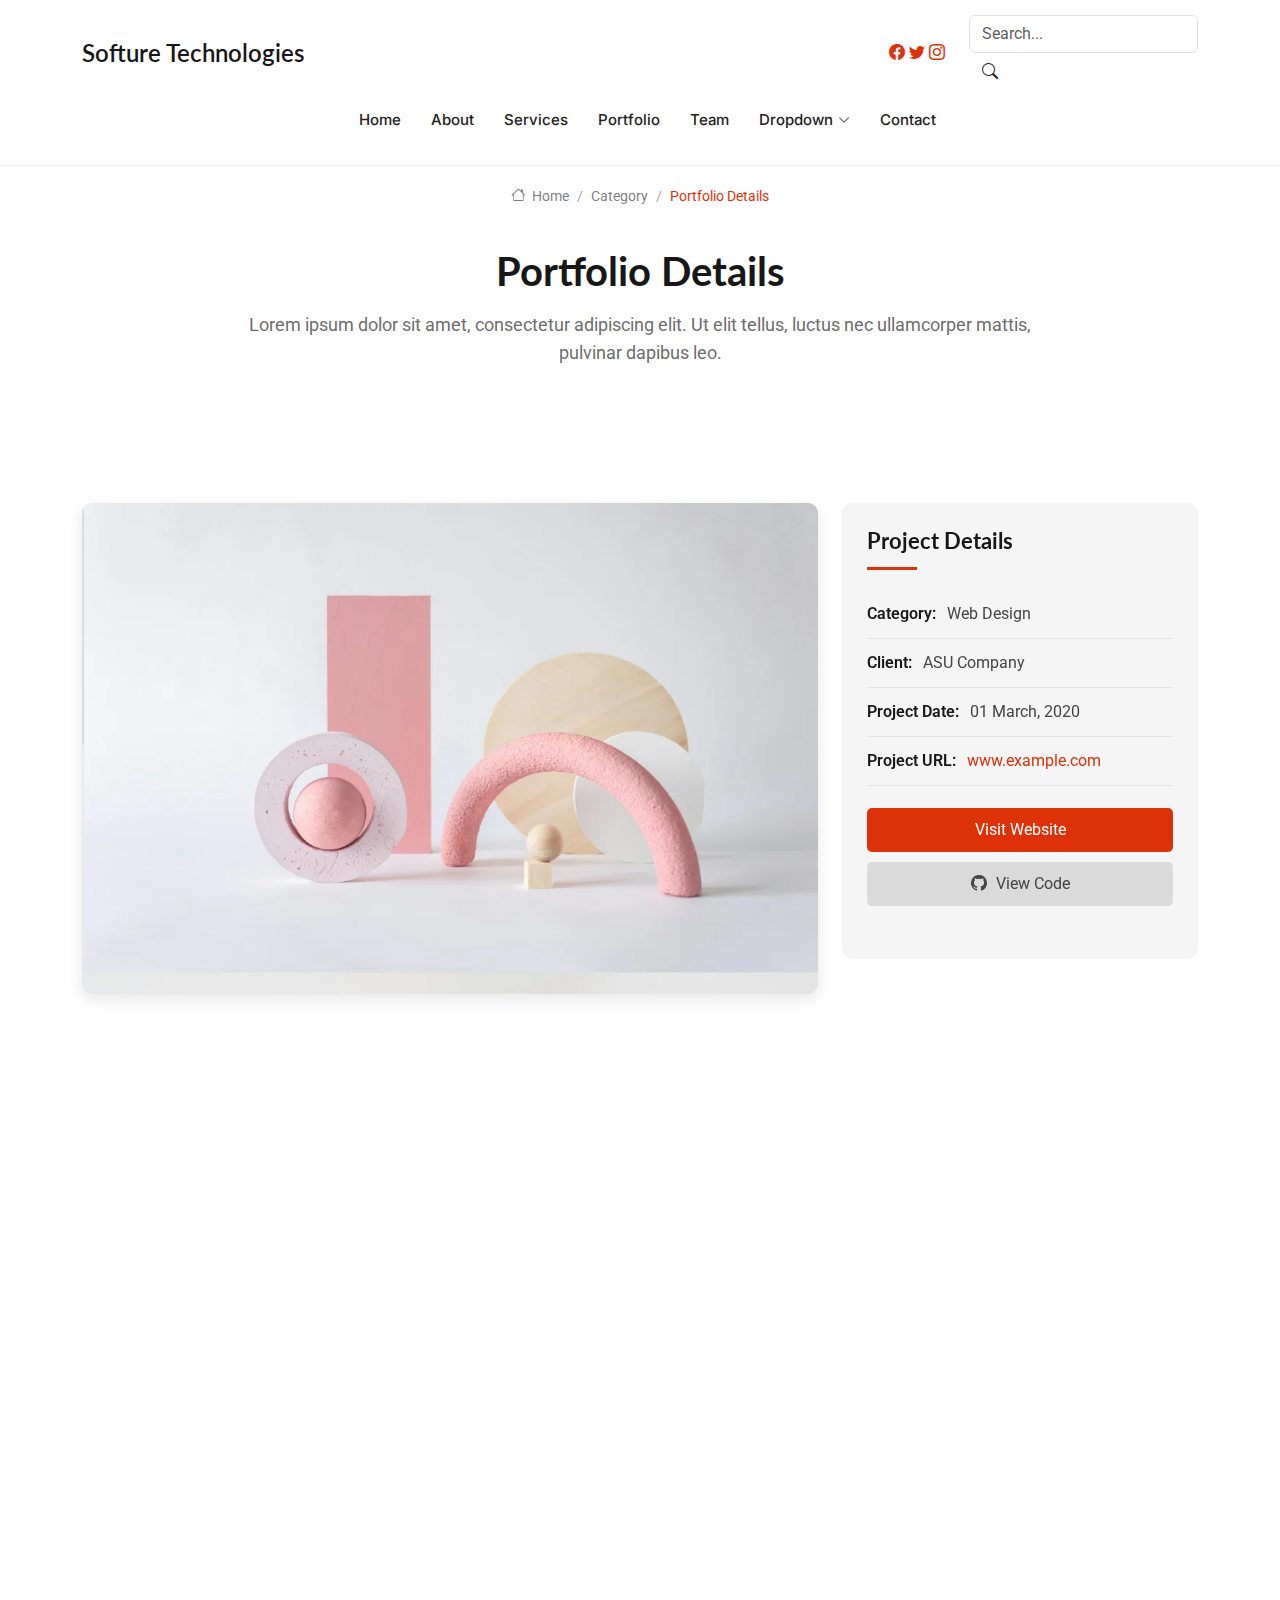
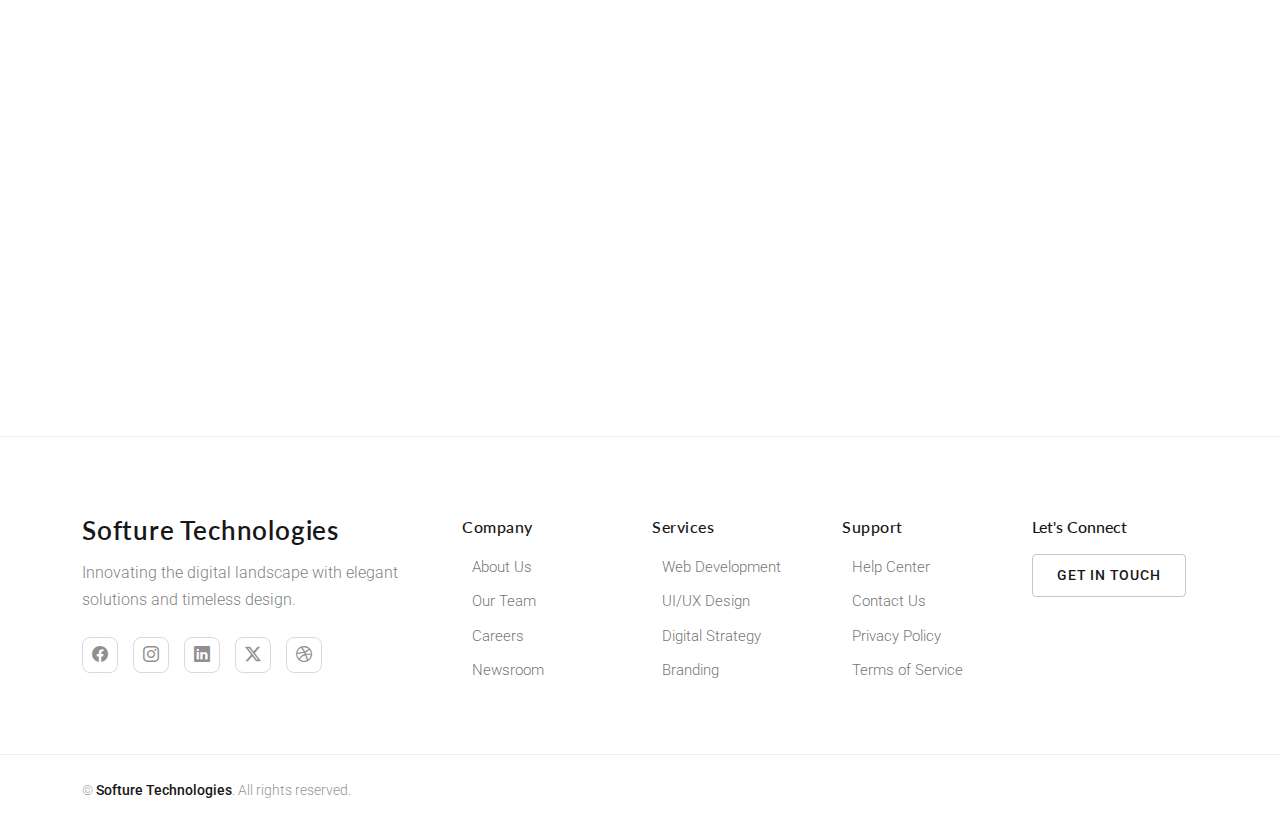
<file: FlexBiz/portfolio-details.html>
<!DOCTYPE html>
<html lang="en">

<head>
  <meta charset="utf-8">
  <meta content="width=device-width, initial-scale=1.0" name="viewport">
  <title>Portfolio Details - Softure Technologies</title>
  <meta name="description" content="">
  <meta name="keywords" content="">

  <!-- Favicons -->
  <link href="assets/img/favicon.png" rel="icon">
  <link href="assets/img/apple-touch-icon.png" rel="apple-touch-icon">

  <!-- Fonts -->
  <link href="https://fonts.googleapis.com" rel="preconnect">
  <link href="https://fonts.gstatic.com" rel="preconnect" crossorigin>
  <link href="https://fonts.googleapis.com/css2?family=Roboto:ital,wght@0,100;0,300;0,400;0,500;0,700;0,900;1,100;1,300;1,400;1,500;1,700;1,900&family=Lato:ital,wght@0,100;0,300;0,400;0,700;0,900;1,100;1,300;1,400;1,700;1,900&family=Inter:wght@100;200;300;400;500;600;700;800;900&display=swap" rel="stylesheet">

  <!-- Vendor CSS Files -->
  <link href="assets/vendor/bootstrap/css/bootstrap.min.css" rel="stylesheet">
  <link href="assets/vendor/bootstrap-icons/bootstrap-icons.css" rel="stylesheet">
  <link href="assets/vendor/aos/aos.css" rel="stylesheet">
  <link href="assets/vendor/glightbox/css/glightbox.min.css" rel="stylesheet">
  <link href="assets/vendor/swiper/swiper-bundle.min.css" rel="stylesheet">

  <!-- Main CSS File -->
  <link href="assets/css/main.css" rel="stylesheet">

  <!-- =======================================================
  * Template Name: FlexBiz
  * Template URL: https://bootstrapmade.com/flexbiz-bootstrap-business-template/
  * Updated: Aug 04 2025 with Bootstrap v5.3.7
  * Author: BootstrapMade.com
  * License: https://bootstrapmade.com/license/
  ======================================================== -->
</head>

<body class="portfolio-details-page">

  <header id="header" class="header sticky-top">
    <div class="container-fluid container-xl position-relative">

      <div class="top-row d-flex align-items-center justify-content-between">
        <a href="index.html" class="logo d-flex align-items-center">
          <!-- Uncomment the line below if you also wish to use an image logo -->
          <!-- <img src="assets/img/logo.webp" alt=""> -->
          <h1 class="sitename">Softure Technologies</h1>
        </a>

        <div class="d-flex align-items-center">
          <div class="social-links">
            <a href="#" class="facebook"><i class="bi bi-facebook"></i></a>
            <a href="#" class="twitter"><i class="bi bi-twitter"></i></a>
            <a href="#" class="instagram"><i class="bi bi-instagram"></i></a>
          </div>

          <form class="search-form ms-4">
            <input type="text" placeholder="Search..." class="form-control">
            <button type="submit" class="btn"><i class="bi bi-search"></i></button>
          </form>
        </div>
      </div>

    </div>

    <div class="nav-wrap">
      <div class="container d-flex justify-content-center position-relative">
        <nav id="navmenu" class="navmenu">
          <ul>
            <li><a href="#hero">Home</a></li>
            <li><a href="#about">About</a></li>
            <li><a href="#services">Services</a></li>
            <li><a href="#portfolio">Portfolio</a></li>
            <li><a href="#team">Team</a></li>
            <li class="dropdown"><a href="#"><span>Dropdown</span> <i class="bi bi-chevron-down toggle-dropdown"></i></a>
              <ul>
                <li><a href="#">Dropdown 1</a></li>
                <li class="dropdown"><a href="#"><span>Deep Dropdown</span> <i class="bi bi-chevron-down toggle-dropdown"></i></a>
                  <ul>
                    <li><a href="#">Deep Dropdown 1</a></li>
                    <li><a href="#">Deep Dropdown 2</a></li>
                    <li><a href="#">Deep Dropdown 3</a></li>
                    <li><a href="#">Deep Dropdown 4</a></li>
                    <li><a href="#">Deep Dropdown 5</a></li>
                  </ul>
                </li>
                <li><a href="#">Dropdown 2</a></li>
                <li><a href="#">Dropdown 3</a></li>
                <li><a href="#">Dropdown 4</a></li>
              </ul>
            </li>
            <li><a href="#contact">Contact</a></li>
          </ul>
          <i class="mobile-nav-toggle d-xl-none bi bi-list"></i>
        </nav>
      </div>
    </div>

  </header>

  <main class="main">

    <!-- Page Title -->
    <div class="page-title">
      <div class="breadcrumbs">
        <nav aria-label="breadcrumb">
          <ol class="breadcrumb">
            <li class="breadcrumb-item"><a href="#"><i class="bi bi-house"></i> Home</a></li>
            <li class="breadcrumb-item"><a href="#">Category</a></li>
            <li class="breadcrumb-item active current">Portfolio Details</li>
          </ol>
        </nav>
      </div>

      <div class="title-wrapper">
        <h1>Portfolio Details</h1>
        <p>Lorem ipsum dolor sit amet, consectetur adipiscing elit. Ut elit tellus, luctus nec ullamcorper mattis, pulvinar dapibus leo.</p>
      </div>
    </div><!-- End Page Title -->

    <!-- Portfolio Details Section -->
    <section id="portfolio-details" class="portfolio-details section">

      <div class="container" data-aos="fade-up">

        <div class="row">
          <div class="col-lg-8">
            <div class="portfolio-showcase" data-aos="fade-up" data-aos-delay="200">
              <div class="main-image">
                <img src="assets/img/portfolio/portfolio-6.webp" class="img-fluid" alt="">
              </div>

              <div class="gallery-grid">
                <div class="gallery-item" data-aos="zoom-in" data-aos-delay="100">
                  <a href="assets/img/portfolio/portfolio-10.webp" class="glightbox">
                    <img src="assets/img/portfolio/portfolio-10.webp" class="img-fluid" alt="">
                  </a>
                </div>
                <div class="gallery-item" data-aos="zoom-in" data-aos-delay="150">
                  <a href="assets/img/portfolio/portfolio-7.webp" class="glightbox">
                    <img src="assets/img/portfolio/portfolio-7.webp" class="img-fluid" alt="">
                  </a>
                </div>
                <div class="gallery-item" data-aos="zoom-in" data-aos-delay="200">
                  <a href="assets/img/portfolio/portfolio-4.webp" class="glightbox">
                    <img src="assets/img/portfolio/portfolio-4.webp" class="img-fluid" alt="">
                  </a>
                </div>
                <div class="gallery-item" data-aos="zoom-in" data-aos-delay="250">
                  <a href="assets/img/portfolio/portfolio-5.webp" class="glightbox">
                    <img src="assets/img/portfolio/portfolio-5.webp" class="img-fluid" alt="">
                  </a>
                </div>
              </div>
            </div>

            <div class="portfolio-description" data-aos="fade-up" data-aos-delay="300">
              <h2>Creative Design Portfolio Project</h2>
              <p>
                Autem ipsum nam porro corporis rerum. Quis eos dolorem eos itaque inventore commodi labore quia quia. Exercitationem repudiandae officiis neque suscipit non officia eaque itaque enim. Voluptatem officia accusantium nesciunt est omnis tempora consectetur dignissimos.
              </p>
              <p>
                Amet consequatur qui dolore veniam voluptatem voluptatem sit. Non aspernatur atque natus ut cum nam et. Praesentium error dolores rerum minus sequi quia veritatis eum. Eos et doloribus doloremque nesciunt molestiae laboriosam.
              </p>
            </div>
          </div>

          <div class="col-lg-4">
            <div class="sidebar">
              <div class="portfolio-info" data-aos="fade-left" data-aos-delay="200">
                <h3>Project Details</h3>
                <ul>
                  <li><span>Category:</span> Web Design</li>
                  <li><span>Client:</span> ASU Company</li>
                  <li><span>Project Date:</span> 01 March, 2020</li>
                  <li><span>Project URL:</span> <a href="#">www.example.com</a></li>
                  <li class="buttons">
                    <a href="#" class="btn-visit">Visit Website</a>
                    <a href="#" class="btn-github"><i class="bi bi-github"></i> View Code</a>
                  </li>
                </ul>
              </div>

              <div class="client-testimonial" data-aos="fade-left" data-aos-delay="300">
                <div class="testimonial-content">
                  <i class="bi bi-quote quote-icon-left"></i>
                  <p>Export tempor illum tamen malis malis eram quae irure esse labore quem cillum quid cillum eram malis quorum velit fore eram velit sunt aliqua noster fugiat irure amet legam anim culpa.</p>
                  <i class="bi bi-quote quote-icon-right"></i>
                </div>
                <div class="client-info">
                  <img src="assets/img/person/person-f-5.webp" class="testimonial-img" alt="">
                  <div>
                    <h4>Sara Wilsson</h4>
                    <span>Designer at ASU</span>
                  </div>
                </div>
              </div>

              <div class="project-challenges" data-aos="fade-left" data-aos-delay="400">
                <h3>Project Challenges</h3>
                <ul>
                  <li><i class="bi bi-check-circle"></i> Responsive design across all devices</li>
                  <li><i class="bi bi-check-circle"></i> Integration with legacy systems</li>
                  <li><i class="bi bi-check-circle"></i> Performance optimization</li>
                  <li><i class="bi bi-check-circle"></i> Complex animation implementation</li>
                </ul>
              </div>
            </div>
          </div>
        </div>

        <div class="row mt-5">
          <div class="col-12" data-aos="fade-up" data-aos-delay="400">
            <div class="additional-context">
              <h3>Project Overview</h3>
              <p>Impedit ipsum quae et aliquid doloribus et voluptatem quasi. Perspiciatis occaecati earum et magnam animi. Quibusdam non qui ea vitae suscipit vitae sunt. Repudiandae incidunt cumque minus deserunt assumenda tempore. Delectus voluptas necessitatibus est.</p>
              <p>Sunt voluptatum sapiente facilis quo odio aut ipsum repellat debitis. Molestiae et autem libero. Explicabo et quod necessitatibus similique quis dolor eum. Numquam eaque praesentium rem et qui nesciunt.</p>
            </div>
          </div>
        </div>

      </div>

    </section><!-- /Portfolio Details Section -->

  </main>

  <footer id="footer" class="footer position-relative">

    <div class="container">
      <div class="row gy-5">

        <div class="col-lg-4">
          <div class="footer-brand">
            <a href="index.html" class="logo d-flex align-items-center mb-3">
              <span class="sitename">Softure Technologies</span>
            </a>
            <p class="tagline">Innovating the digital landscape with elegant solutions and timeless design.</p>

            <div class="social-links mt-4">
              <a href="#" aria-label="Facebook"><i class="bi bi-facebook"></i></a>
              <a href="#" aria-label="Instagram"><i class="bi bi-instagram"></i></a>
              <a href="#" aria-label="LinkedIn"><i class="bi bi-linkedin"></i></a>
              <a href="#" aria-label="Twitter"><i class="bi bi-twitter-x"></i></a>
              <a href="#" aria-label="Dribbble"><i class="bi bi-dribbble"></i></a>
            </div>
          </div>
        </div>

        <div class="col-lg-6">
          <div class="footer-links-grid">
            <div class="row">
              <div class="col-6 col-md-4">
                <h5>Company</h5>
                <ul class="list-unstyled">
                  <li><a href="#">About Us</a></li>
                  <li><a href="#">Our Team</a></li>
                  <li><a href="#">Careers</a></li>
                  <li><a href="#">Newsroom</a></li>
                </ul>
              </div>
              <div class="col-6 col-md-4">
                <h5>Services</h5>
                <ul class="list-unstyled">
                  <li><a href="#">Web Development</a></li>
                  <li><a href="#">UI/UX Design</a></li>
                  <li><a href="#">Digital Strategy</a></li>
                  <li><a href="#">Branding</a></li>
                </ul>
              </div>
              <div class="col-6 col-md-4">
                <h5>Support</h5>
                <ul class="list-unstyled">
                  <li><a href="#">Help Center</a></li>
                  <li><a href="#">Contact Us</a></li>
                  <li><a href="#">Privacy Policy</a></li>
                  <li><a href="#">Terms of Service</a></li>
                </ul>
              </div>
            </div>
          </div>
        </div>

        <div class="col-lg-2">
          <div class="footer-cta">
            <h5>Let's Connect</h5>
            <a href="contact.html" class="btn btn-outline">Get in Touch</a>
          </div>
        </div>

      </div>
    </div>

    <div class="footer-bottom">
      <div class="container">
        <div class="row">
          <div class="col-12">
            <div class="footer-bottom-content">
              <p class="mb-0">© <span class="sitename">Softure Technologies</span>. All rights reserved.</p>
              <div class="credits">
                <!-- All the links in the footer should remain intact. -->
                <!-- You can delete the links only if you've purchased the pro version. -->
                <!-- Licensing information: https://bootstrapmade.com/license/ -->
                <!-- Purchase the pro version with working PHP/AJAX contact form: [buy-url] -->
                <!-- Designed by <a href="https://bootstrapmade.com/">BootstrapMade</a> | <a href="https://bootstrapmade.com/tools/">DevTools</a> -->
              </div>
            </div>
          </div>
        </div>
      </div>
    </div>

  </footer>

  <!-- Scroll Top -->
  <a href="#" id="scroll-top" class="scroll-top d-flex align-items-center justify-content-center"><i class="bi bi-arrow-up-short"></i></a>

  <!-- Preloader -->
  <div id="preloader">
    <div></div>
    <div></div>
    <div></div>
    <div></div>
  </div>

  <!-- Vendor JS Files -->
  <script src="assets/vendor/bootstrap/js/bootstrap.bundle.min.js"></script>
  <script src="assets/vendor/php-email-form/validate.js"></script>
  <script src="assets/vendor/aos/aos.js"></script>
  <script src="assets/vendor/glightbox/js/glightbox.min.js"></script>
  <script src="assets/vendor/purecounter/purecounter_vanilla.js"></script>
  <script src="assets/vendor/waypoints/noframework.waypoints.js"></script>
  <script src="assets/vendor/imagesloaded/imagesloaded.pkgd.min.js"></script>
  <script src="assets/vendor/isotope-layout/isotope.pkgd.min.js"></script>
  <script src="assets/vendor/swiper/swiper-bundle.min.js"></script>

  <!-- Main JS File -->
  <script src="assets/js/main.js"></script>

</body>

</html>
</file>
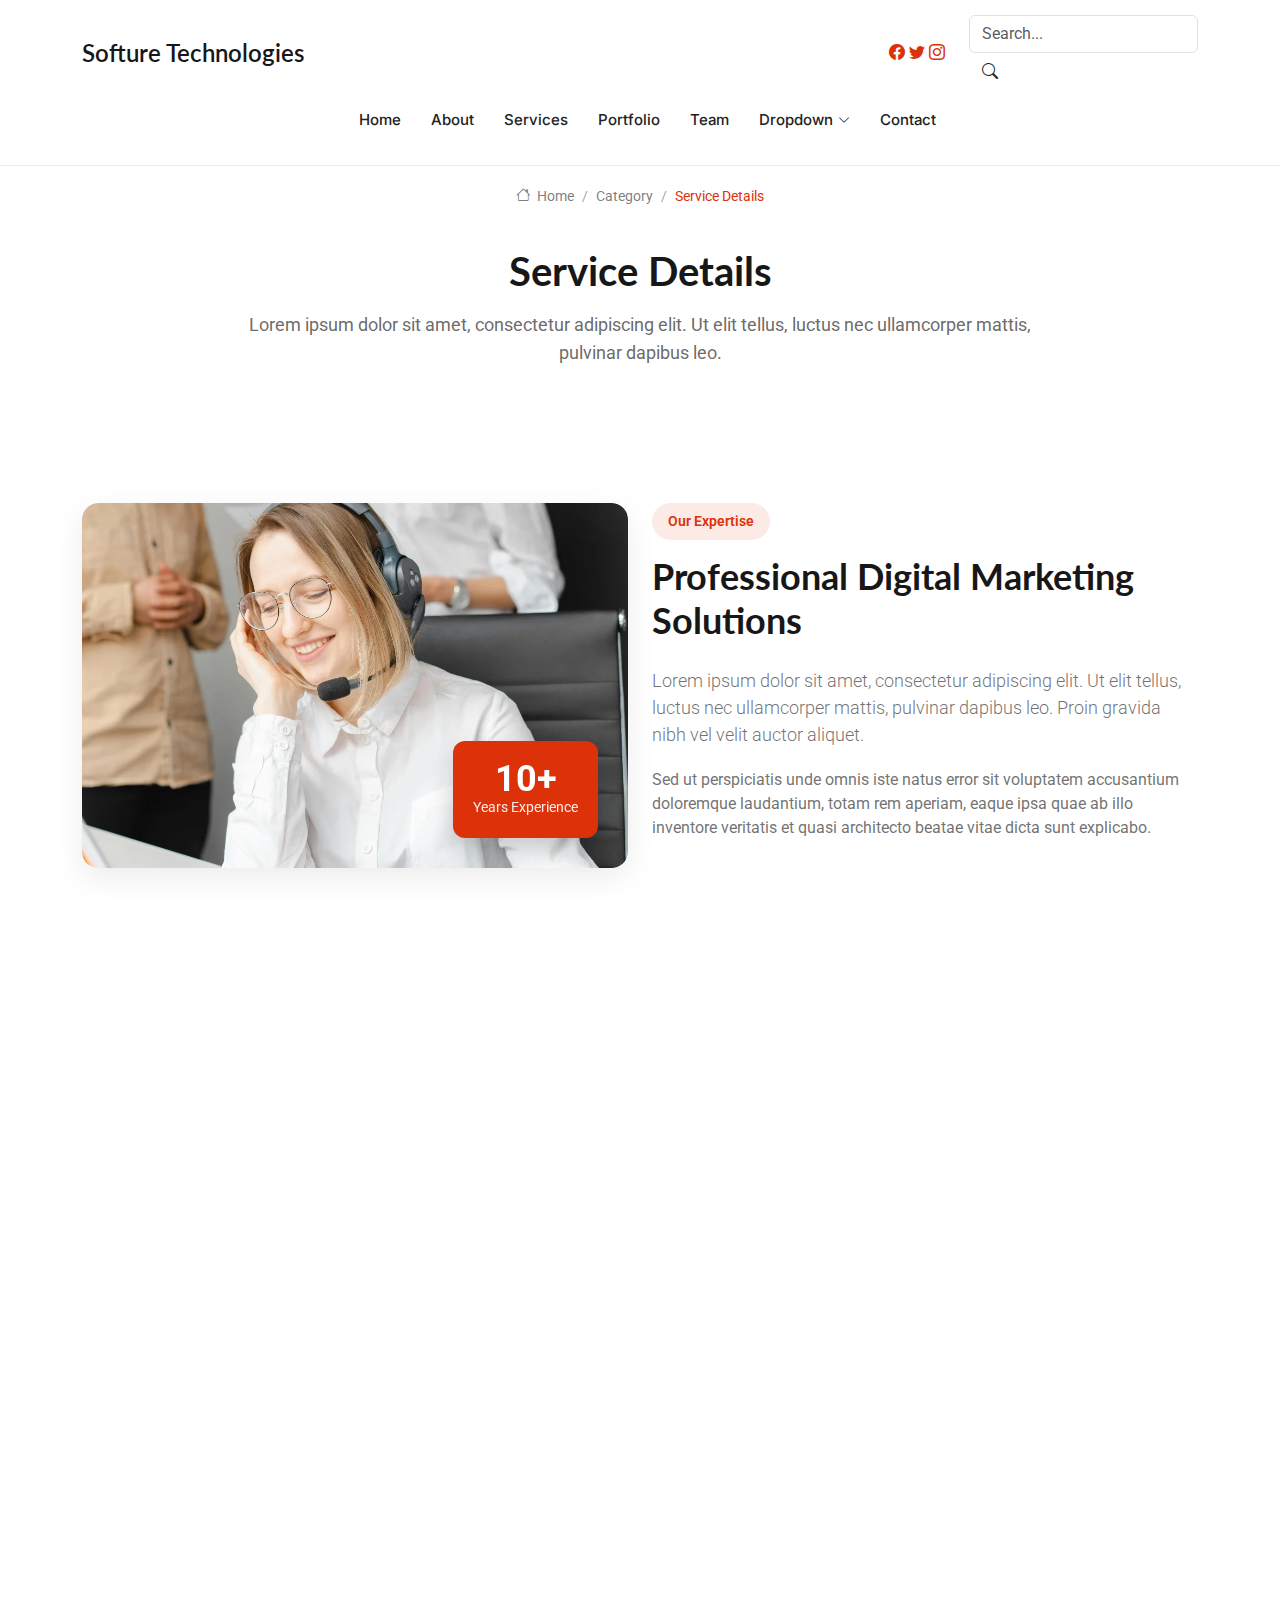
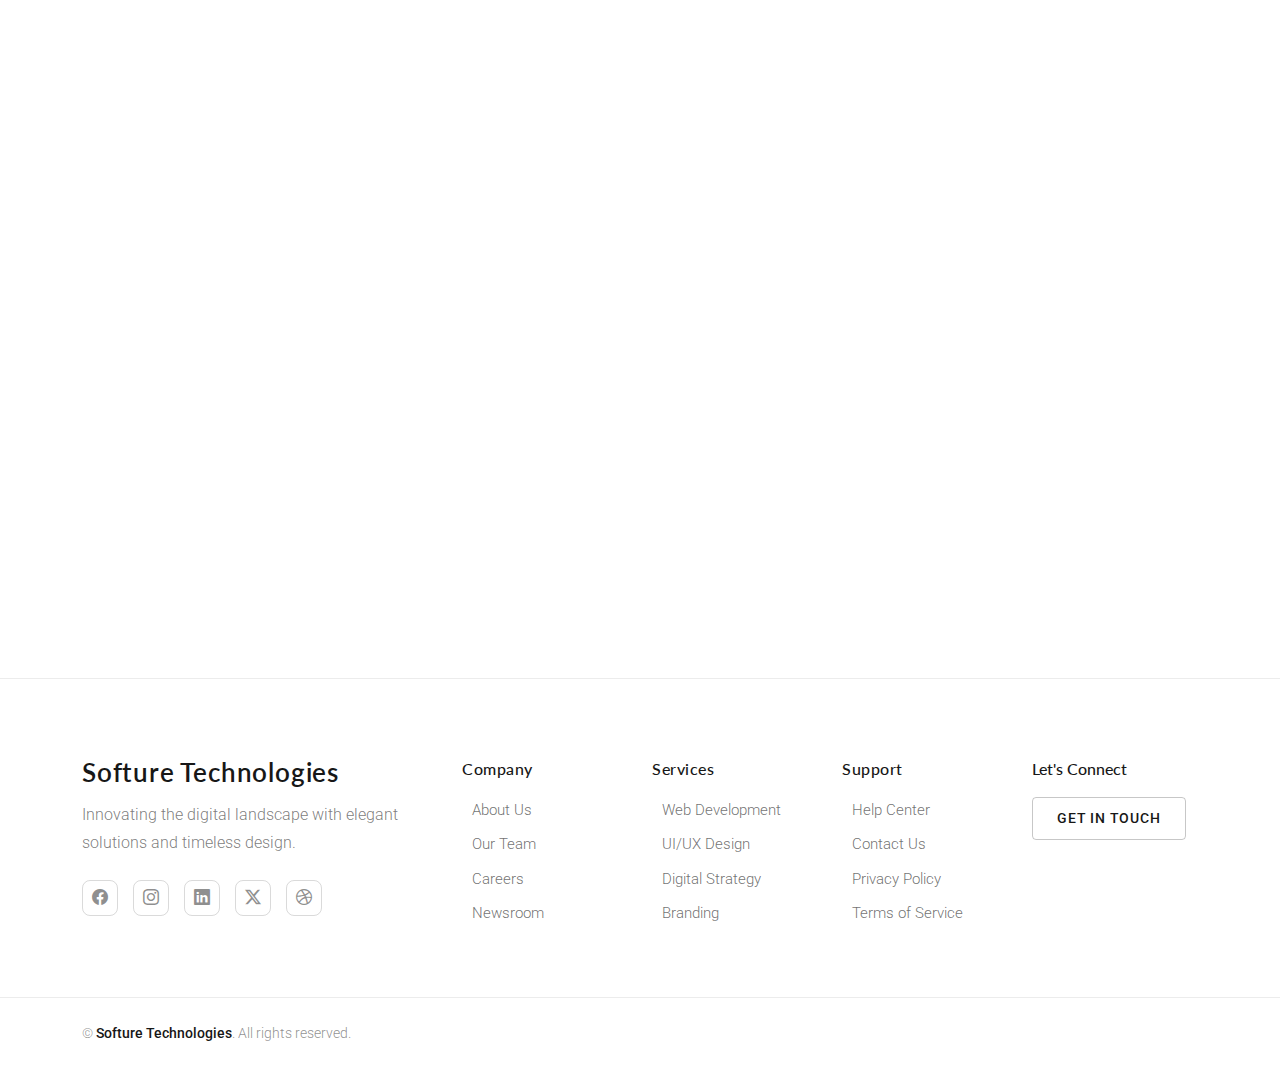
<file: FlexBiz/service-details.html>
<!DOCTYPE html>
<html lang="en">

<head>
  <meta charset="utf-8">
  <meta content="width=device-width, initial-scale=1.0" name="viewport">
  <title>Service Details - Softure Technologies</title>
  <meta name="description" content="">
  <meta name="keywords" content="">

  <!-- Favicons -->
  <link href="assets/img/favicon.png" rel="icon">
  <link href="assets/img/apple-touch-icon.png" rel="apple-touch-icon">

  <!-- Fonts -->
  <link href="https://fonts.googleapis.com" rel="preconnect">
  <link href="https://fonts.gstatic.com" rel="preconnect" crossorigin>
  <link href="https://fonts.googleapis.com/css2?family=Roboto:ital,wght@0,100;0,300;0,400;0,500;0,700;0,900;1,100;1,300;1,400;1,500;1,700;1,900&family=Lato:ital,wght@0,100;0,300;0,400;0,700;0,900;1,100;1,300;1,400;1,700;1,900&family=Inter:wght@100;200;300;400;500;600;700;800;900&display=swap" rel="stylesheet">

  <!-- Vendor CSS Files -->
  <link href="assets/vendor/bootstrap/css/bootstrap.min.css" rel="stylesheet">
  <link href="assets/vendor/bootstrap-icons/bootstrap-icons.css" rel="stylesheet">
  <link href="assets/vendor/aos/aos.css" rel="stylesheet">
  <link href="assets/vendor/glightbox/css/glightbox.min.css" rel="stylesheet">
  <link href="assets/vendor/swiper/swiper-bundle.min.css" rel="stylesheet">

  <!-- Main CSS File -->
  <link href="assets/css/main.css" rel="stylesheet">

  <!-- =======================================================
  * Template Name: FlexBiz
  * Template URL: https://bootstrapmade.com/flexbiz-bootstrap-business-template/
  * Updated: Aug 04 2025 with Bootstrap v5.3.7
  * Author: BootstrapMade.com
  * License: https://bootstrapmade.com/license/
  ======================================================== -->
</head>

<body class="service-details-page">

  <header id="header" class="header sticky-top">
    <div class="container-fluid container-xl position-relative">

      <div class="top-row d-flex align-items-center justify-content-between">
        <a href="index.html" class="logo d-flex align-items-center">
          <!-- Uncomment the line below if you also wish to use an image logo -->
          <!-- <img src="assets/img/logo.webp" alt=""> -->
          <h1 class="sitename">Softure Technologies</h1>
        </a>

        <div class="d-flex align-items-center">
          <div class="social-links">
            <a href="#" class="facebook"><i class="bi bi-facebook"></i></a>
            <a href="#" class="twitter"><i class="bi bi-twitter"></i></a>
            <a href="#" class="instagram"><i class="bi bi-instagram"></i></a>
          </div>

          <form class="search-form ms-4">
            <input type="text" placeholder="Search..." class="form-control">
            <button type="submit" class="btn"><i class="bi bi-search"></i></button>
          </form>
        </div>
      </div>

    </div>

    <div class="nav-wrap">
      <div class="container d-flex justify-content-center position-relative">
        <nav id="navmenu" class="navmenu">
          <ul>
            <li><a href="#hero">Home</a></li>
            <li><a href="#about">About</a></li>
            <li><a href="#services">Services</a></li>
            <li><a href="#portfolio">Portfolio</a></li>
            <li><a href="#team">Team</a></li>
            <li class="dropdown"><a href="#"><span>Dropdown</span> <i class="bi bi-chevron-down toggle-dropdown"></i></a>
              <ul>
                <li><a href="#">Dropdown 1</a></li>
                <li class="dropdown"><a href="#"><span>Deep Dropdown</span> <i class="bi bi-chevron-down toggle-dropdown"></i></a>
                  <ul>
                    <li><a href="#">Deep Dropdown 1</a></li>
                    <li><a href="#">Deep Dropdown 2</a></li>
                    <li><a href="#">Deep Dropdown 3</a></li>
                    <li><a href="#">Deep Dropdown 4</a></li>
                    <li><a href="#">Deep Dropdown 5</a></li>
                  </ul>
                </li>
                <li><a href="#">Dropdown 2</a></li>
                <li><a href="#">Dropdown 3</a></li>
                <li><a href="#">Dropdown 4</a></li>
              </ul>
            </li>
            <li><a href="#contact">Contact</a></li>
          </ul>
          <i class="mobile-nav-toggle d-xl-none bi bi-list"></i>
        </nav>
      </div>
    </div>

  </header>

  <main class="main">

    <!-- Page Title -->
    <div class="page-title">
      <div class="breadcrumbs">
        <nav aria-label="breadcrumb">
          <ol class="breadcrumb">
            <li class="breadcrumb-item"><a href="#"><i class="bi bi-house"></i> Home</a></li>
            <li class="breadcrumb-item"><a href="#">Category</a></li>
            <li class="breadcrumb-item active current">Service Details</li>
          </ol>
        </nav>
      </div>

      <div class="title-wrapper">
        <h1>Service Details</h1>
        <p>Lorem ipsum dolor sit amet, consectetur adipiscing elit. Ut elit tellus, luctus nec ullamcorper mattis, pulvinar dapibus leo.</p>
      </div>
    </div><!-- End Page Title -->

    <!-- Service Details Section -->
    <section id="service-details" class="service-details section">

      <div class="container" data-aos="fade-up" data-aos-delay="100">

        <div class="row gy-5">

          <div class="col-lg-6">
            <div class="service-main-image" data-aos="zoom-in" data-aos-delay="200">
              <img src="assets/img/services/services-4.webp" alt="" class="img-fluid rounded-4">
              <div class="experience-badge">
                <span>10+</span>
                <p>Years Experience</p>
              </div>
            </div>
          </div>

          <div class="col-lg-6">
            <div class="service-main-content">
              <div class="section-header" data-aos="fade-up">
                <span class="section-subtitle">Our Expertise</span>
                <h2>Professional Digital Marketing Solutions</h2>
              </div>
              <p class="lead" data-aos="fade-up" data-aos-delay="100">
                Lorem ipsum dolor sit amet, consectetur adipiscing elit. Ut elit tellus, luctus nec ullamcorper mattis, pulvinar dapibus leo. Proin gravida nibh vel velit auctor aliquet.
              </p>
              <p data-aos="fade-up" data-aos-delay="200">
                Sed ut perspiciatis unde omnis iste natus error sit voluptatem accusantium doloremque laudantium, totam rem aperiam, eaque ipsa quae ab illo inventore veritatis et quasi architecto beatae vitae dicta sunt explicabo.
              </p>

              <ul class="service-benefits" data-aos="fade-up" data-aos-delay="300">
                <li><i class="bi bi-check2-circle"></i> Increase brand visibility and online presence</li>
                <li><i class="bi bi-check2-circle"></i> Drive more qualified traffic to your website</li>
                <li><i class="bi bi-check2-circle"></i> Convert more visitors into valuable customers</li>
                <li><i class="bi bi-check2-circle"></i> Measurable results and return on investment</li>
              </ul>
            </div>
          </div>

        </div>

        <div class="service-tabs mt-5" data-aos="fade-up">
          <ul class="nav nav-tabs" id="service-details-tabs" role="tablist">
            <li class="nav-item" role="presentation">
              <button class="nav-link active" id="service-details-tab-1-tab" data-bs-toggle="tab" data-bs-target="#service-details-tab-1" type="button" role="tab" aria-selected="true">
                <i class="bi bi-search"></i> SEO Services
              </button>
            </li>
            <li class="nav-item" role="presentation">
              <button class="nav-link" id="service-details-tab-2-tab" data-bs-toggle="tab" data-bs-target="#service-details-tab-2" type="button" role="tab" aria-selected="false">
                <i class="bi bi-megaphone"></i> PPC Management
              </button>
            </li>
            <li class="nav-item" role="presentation">
              <button class="nav-link" id="service-details-tab-3-tab" data-bs-toggle="tab" data-bs-target="#service-details-tab-3" type="button" role="tab" aria-selected="false">
                <i class="bi bi-people"></i> Social Media
              </button>
            </li>
            <li class="nav-item" role="presentation">
              <button class="nav-link" id="service-details-tab-4-tab" data-bs-toggle="tab" data-bs-target="#service-details-tab-4" type="button" role="tab" aria-selected="false">
                <i class="bi bi-envelope"></i> Email Marketing
              </button>
            </li>
          </ul>
          <div class="tab-content" id="service-details-tabs-content">
            <div class="tab-pane fade show active" id="service-details-tab-1" role="tabpanel">
              <div class="row align-items-center">
                <div class="col-lg-5" data-aos="fade-right" data-aos-delay="100">
                  <img src="assets/img/services/services-5.webp" alt="" class="img-fluid rounded-4">
                </div>
                <div class="col-lg-7" data-aos="fade-left" data-aos-delay="200">
                  <h3>Search Engine Optimization</h3>
                  <p>Lorem ipsum dolor sit amet, consectetur adipiscing elit. Ut elit tellus, luctus nec ullamcorper mattis, pulvinar dapibus leo. Proin gravida nibh vel velit auctor aliquet.</p>
                  <div class="row gy-4 mt-3">
                    <div class="col-md-6">
                      <div class="feature-item">
                        <i class="bi bi-graph-up-arrow"></i>
                        <h4>Keyword Research</h4>
                        <p>Duis aute irure dolor in reprehenderit in voluptate velit esse cillum dolore eu fugiat nulla pariatur.</p>
                      </div>
                    </div>
                    <div class="col-md-6">
                      <div class="feature-item">
                        <i class="bi bi-link"></i>
                        <h4>Link Building</h4>
                        <p>Excepteur sint occaecat cupidatat non proident, sunt in culpa qui officia deserunt mollit anim id est laborum.</p>
                      </div>
                    </div>
                  </div>
                </div>
              </div>
            </div>

            <div class="tab-pane fade" id="service-details-tab-2" role="tabpanel">
              <div class="row align-items-center">
                <div class="col-lg-5" data-aos="fade-right" data-aos-delay="100">
                  <img src="assets/img/services/services-6.webp" alt="" class="img-fluid rounded-4">
                </div>
                <div class="col-lg-7" data-aos="fade-left" data-aos-delay="200">
                  <h3>Pay-Per-Click Management</h3>
                  <p>Nemo enim ipsam voluptatem quia voluptas sit aspernatur aut odit aut fugit, sed quia consequuntur magni dolores eos qui ratione voluptatem sequi nesciunt.</p>
                  <div class="row gy-4 mt-3">
                    <div class="col-md-6">
                      <div class="feature-item">
                        <i class="bi bi-google"></i>
                        <h4>Google Ads</h4>
                        <p>Ut enim ad minima veniam, quis nostrum exercitationem ullam corporis suscipit laboriosam.</p>
                      </div>
                    </div>
                    <div class="col-md-6">
                      <div class="feature-item">
                        <i class="bi bi-bar-chart"></i>
                        <h4>Conversion Tracking</h4>
                        <p>Quis autem vel eum iure reprehenderit qui in ea voluptate velit esse quam nihil molestiae consequatur.</p>
                      </div>
                    </div>
                  </div>
                </div>
              </div>
            </div>

            <div class="tab-pane fade" id="service-details-tab-3" role="tabpanel">
              <div class="row align-items-center">
                <div class="col-lg-5" data-aos="fade-right" data-aos-delay="100">
                  <img src="assets/img/services/services-7.webp" alt="" class="img-fluid rounded-4">
                </div>
                <div class="col-lg-7" data-aos="fade-left" data-aos-delay="200">
                  <h3>Social Media Marketing</h3>
                  <p>At vero eos et accusamus et iusto odio dignissimos ducimus qui blanditiis praesentium voluptatum deleniti atque corrupti quos dolores et quas molestias excepturi sint.</p>
                  <div class="row gy-4 mt-3">
                    <div class="col-md-6">
                      <div class="feature-item">
                        <i class="bi bi-layout-text-window"></i>
                        <h4>Content Creation</h4>
                        <p>Nemo enim ipsam voluptatem quia voluptas sit aspernatur aut odit aut fugit, sed quia consequuntur.</p>
                      </div>
                    </div>
                    <div class="col-md-6">
                      <div class="feature-item">
                        <i class="bi bi-calendar-check"></i>
                        <h4>Scheduling &amp; Analytics</h4>
                        <p>Quisquam est, qui dolorem ipsum quia dolor sit amet, consectetur, adipisci velit, sed quia non numquam.</p>
                      </div>
                    </div>
                  </div>
                </div>
              </div>
            </div>

            <div class="tab-pane fade" id="service-details-tab-4" role="tabpanel">
              <div class="row align-items-center">
                <div class="col-lg-5" data-aos="fade-right" data-aos-delay="100">
                  <img src="assets/img/services/services-8.webp" alt="" class="img-fluid rounded-4">
                </div>
                <div class="col-lg-7" data-aos="fade-left" data-aos-delay="200">
                  <h3>Email Marketing Campaigns</h3>
                  <p>Temporibus autem quibusdam et aut officiis debitis aut rerum necessitatibus saepe eveniet ut et voluptates repudiandae sint et molestiae non recusandae.</p>
                  <div class="row gy-4 mt-3">
                    <div class="col-md-6">
                      <div class="feature-item">
                        <i class="bi bi-envelope-check"></i>
                        <h4>Automated Sequences</h4>
                        <p>Itaque earum rerum hic tenetur a sapiente delectus, ut aut reiciendis voluptatibus maiores.</p>
                      </div>
                    </div>
                    <div class="col-md-6">
                      <div class="feature-item">
                        <i class="bi bi-pie-chart"></i>
                        <h4>Analytics &amp; Reporting</h4>
                        <p>Ut aut reiciendis voluptatibus maiores alias consequatur aut perferendis doloribus asperiores repellat.</p>
                      </div>
                    </div>
                  </div>
                </div>
              </div>
            </div>
          </div>
        </div>

        <div class="service-testimonial mt-5" data-aos="fade-up" data-aos-delay="100">
          <div class="row">
            <div class="col-lg-10 mx-auto">
              <div class="testimonial-card">
                <div class="row align-items-center">
                  <div class="col-md-4" data-aos="zoom-in" data-aos-delay="200">
                    <div class="client-info d-flex align-items-center">
                      <img src="assets/img/person/person-m-5.webp" class="img-fluid rounded-circle" alt="">
                      <div>
                        <h4>Michael Chen</h4>
                        <p>Marketing Director</p>
                        <div class="stars">
                          <i class="bi bi-star-fill"></i>
                          <i class="bi bi-star-fill"></i>
                          <i class="bi bi-star-fill"></i>
                          <i class="bi bi-star-fill"></i>
                          <i class="bi bi-star-fill"></i>
                        </div>
                      </div>
                    </div>
                  </div>
                  <div class="col-md-8" data-aos="fade-in" data-aos-delay="300">
                    <div class="quote">
                      <i class="bi bi-quote"></i>
                      <p>Lorem ipsum dolor sit amet, consectetur adipiscing elit. Suspendisse varius enim in eros elementum tristique. Duis cursus, mi quis viverra ornare, eros dolor interdum nulla, ut commodo diam libero vitae erat.</p>
                    </div>
                  </div>
                </div>
              </div>
            </div>
          </div>
        </div>

        <div class="service-cta mt-5 text-center" data-aos="zoom-in">
          <h3>Ready to grow your business online?</h3>
          <p>Contact our team today for a free consultation and custom proposal.</p>
          <a href="#" class="btn-service">Get Started <i class="bi bi-arrow-right"></i></a>
        </div>

      </div>

    </section><!-- /Service Details Section -->

  </main>

  <footer id="footer" class="footer position-relative">

    <div class="container">
      <div class="row gy-5">

        <div class="col-lg-4">
          <div class="footer-brand">
            <a href="index.html" class="logo d-flex align-items-center mb-3">
              <span class="sitename">Softure Technologies</span>
            </a>
            <p class="tagline">Innovating the digital landscape with elegant solutions and timeless design.</p>

            <div class="social-links mt-4">
              <a href="#" aria-label="Facebook"><i class="bi bi-facebook"></i></a>
              <a href="#" aria-label="Instagram"><i class="bi bi-instagram"></i></a>
              <a href="#" aria-label="LinkedIn"><i class="bi bi-linkedin"></i></a>
              <a href="#" aria-label="Twitter"><i class="bi bi-twitter-x"></i></a>
              <a href="#" aria-label="Dribbble"><i class="bi bi-dribbble"></i></a>
            </div>
          </div>
        </div>

        <div class="col-lg-6">
          <div class="footer-links-grid">
            <div class="row">
              <div class="col-6 col-md-4">
                <h5>Company</h5>
                <ul class="list-unstyled">
                  <li><a href="#">About Us</a></li>
                  <li><a href="#">Our Team</a></li>
                  <li><a href="#">Careers</a></li>
                  <li><a href="#">Newsroom</a></li>
                </ul>
              </div>
              <div class="col-6 col-md-4">
                <h5>Services</h5>
                <ul class="list-unstyled">
                  <li><a href="#">Web Development</a></li>
                  <li><a href="#">UI/UX Design</a></li>
                  <li><a href="#">Digital Strategy</a></li>
                  <li><a href="#">Branding</a></li>
                </ul>
              </div>
              <div class="col-6 col-md-4">
                <h5>Support</h5>
                <ul class="list-unstyled">
                  <li><a href="#">Help Center</a></li>
                  <li><a href="#">Contact Us</a></li>
                  <li><a href="#">Privacy Policy</a></li>
                  <li><a href="#">Terms of Service</a></li>
                </ul>
              </div>
            </div>
          </div>
        </div>

        <div class="col-lg-2">
          <div class="footer-cta">
            <h5>Let's Connect</h5>
            <a href="contact.html" class="btn btn-outline">Get in Touch</a>
          </div>
        </div>

      </div>
    </div>

    <div class="footer-bottom">
      <div class="container">
        <div class="row">
          <div class="col-12">
            <div class="footer-bottom-content">
              <p class="mb-0">© <span class="sitename">Softure Technologies</span>. All rights reserved.</p>
              <div class="credits">
                <!-- All the links in the footer should remain intact. -->
                <!-- You can delete the links only if you've purchased the pro version. -->
                <!-- Licensing information: https://bootstrapmade.com/license/ -->
                <!-- Purchase the pro version with working PHP/AJAX contact form: [buy-url] -->
                <!-- Designed by <a href="https://bootstrapmade.com/">BootstrapMade</a> | <a href="https://bootstrapmade.com/tools/">DevTools</a> -->
              </div>
            </div>
          </div>
        </div>
      </div>
    </div>

  </footer>

  <!-- Scroll Top -->
  <a href="#" id="scroll-top" class="scroll-top d-flex align-items-center justify-content-center"><i class="bi bi-arrow-up-short"></i></a>

  <!-- Preloader -->
  <div id="preloader">
    <div></div>
    <div></div>
    <div></div>
    <div></div>
  </div>

  <!-- Vendor JS Files -->
  <script src="assets/vendor/bootstrap/js/bootstrap.bundle.min.js"></script>
  <script src="assets/vendor/php-email-form/validate.js"></script>
  <script src="assets/vendor/aos/aos.js"></script>
  <script src="assets/vendor/glightbox/js/glightbox.min.js"></script>
  <script src="assets/vendor/purecounter/purecounter_vanilla.js"></script>
  <script src="assets/vendor/waypoints/noframework.waypoints.js"></script>
  <script src="assets/vendor/imagesloaded/imagesloaded.pkgd.min.js"></script>
  <script src="assets/vendor/isotope-layout/isotope.pkgd.min.js"></script>
  <script src="assets/vendor/swiper/swiper-bundle.min.js"></script>

  <!-- Main JS File -->
  <script src="assets/js/main.js"></script>

</body>

</html>
</file>
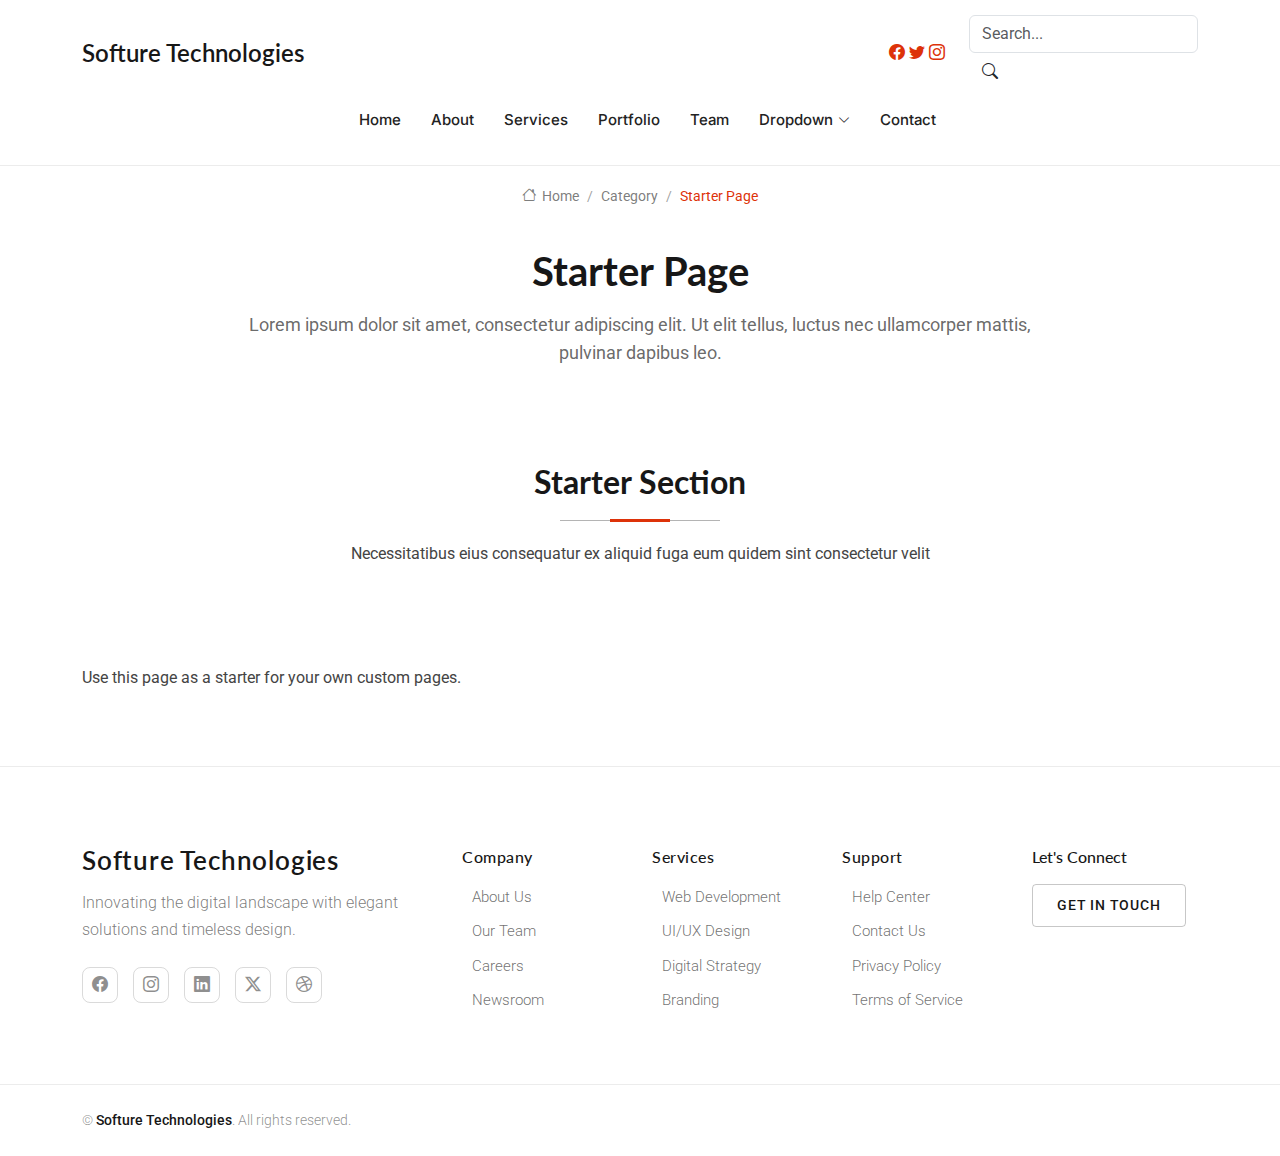
<file: FlexBiz/starter-page.html>
<!DOCTYPE html>
<html lang="en">

<head>
  <meta charset="utf-8">
  <meta content="width=device-width, initial-scale=1.0" name="viewport">
  <title>Starter Page - Softure Technologies</title>
  <meta name="description" content="">
  <meta name="keywords" content="">

  <!-- Favicons -->
  <link href="assets/img/favicon.png" rel="icon">
  <link href="assets/img/apple-touch-icon.png" rel="apple-touch-icon">

  <!-- Fonts -->
  <link href="https://fonts.googleapis.com" rel="preconnect">
  <link href="https://fonts.gstatic.com" rel="preconnect" crossorigin>
  <link href="https://fonts.googleapis.com/css2?family=Roboto:ital,wght@0,100;0,300;0,400;0,500;0,700;0,900;1,100;1,300;1,400;1,500;1,700;1,900&family=Lato:ital,wght@0,100;0,300;0,400;0,700;0,900;1,100;1,300;1,400;1,700;1,900&family=Inter:wght@100;200;300;400;500;600;700;800;900&display=swap" rel="stylesheet">

  <!-- Vendor CSS Files -->
  <link href="assets/vendor/bootstrap/css/bootstrap.min.css" rel="stylesheet">
  <link href="assets/vendor/bootstrap-icons/bootstrap-icons.css" rel="stylesheet">
  <link href="assets/vendor/aos/aos.css" rel="stylesheet">
  <link href="assets/vendor/glightbox/css/glightbox.min.css" rel="stylesheet">
  <link href="assets/vendor/swiper/swiper-bundle.min.css" rel="stylesheet">

  <!-- Main CSS File -->
  <link href="assets/css/main.css" rel="stylesheet">

  <!-- =======================================================
  * Template Name: FlexBiz
  * Template URL: https://bootstrapmade.com/flexbiz-bootstrap-business-template/
  * Updated: Aug 04 2025 with Bootstrap v5.3.7
  * Author: BootstrapMade.com
  * License: https://bootstrapmade.com/license/
  ======================================================== -->
</head>

<body class="starter-page-page">

  <header id="header" class="header sticky-top">
    <div class="container-fluid container-xl position-relative">

      <div class="top-row d-flex align-items-center justify-content-between">
        <a href="index.html" class="logo d-flex align-items-center">
          <!-- Uncomment the line below if you also wish to use an image logo -->
          <!-- <img src="assets/img/logo.webp" alt=""> -->
          <h1 class="sitename">Softure Technologies</h1>
        </a>

        <div class="d-flex align-items-center">
          <div class="social-links">
            <a href="#" class="facebook"><i class="bi bi-facebook"></i></a>
            <a href="#" class="twitter"><i class="bi bi-twitter"></i></a>
            <a href="#" class="instagram"><i class="bi bi-instagram"></i></a>
          </div>

          <form class="search-form ms-4">
            <input type="text" placeholder="Search..." class="form-control">
            <button type="submit" class="btn"><i class="bi bi-search"></i></button>
          </form>
        </div>
      </div>

    </div>

    <div class="nav-wrap">
      <div class="container d-flex justify-content-center position-relative">
        <nav id="navmenu" class="navmenu">
          <ul>
            <li><a href="#hero">Home</a></li>
            <li><a href="#about">About</a></li>
            <li><a href="#services">Services</a></li>
            <li><a href="#portfolio">Portfolio</a></li>
            <li><a href="#team">Team</a></li>
            <li class="dropdown"><a href="#"><span>Dropdown</span> <i class="bi bi-chevron-down toggle-dropdown"></i></a>
              <ul>
                <li><a href="#">Dropdown 1</a></li>
                <li class="dropdown"><a href="#"><span>Deep Dropdown</span> <i class="bi bi-chevron-down toggle-dropdown"></i></a>
                  <ul>
                    <li><a href="#">Deep Dropdown 1</a></li>
                    <li><a href="#">Deep Dropdown 2</a></li>
                    <li><a href="#">Deep Dropdown 3</a></li>
                    <li><a href="#">Deep Dropdown 4</a></li>
                    <li><a href="#">Deep Dropdown 5</a></li>
                  </ul>
                </li>
                <li><a href="#">Dropdown 2</a></li>
                <li><a href="#">Dropdown 3</a></li>
                <li><a href="#">Dropdown 4</a></li>
              </ul>
            </li>
            <li><a href="#contact">Contact</a></li>
          </ul>
          <i class="mobile-nav-toggle d-xl-none bi bi-list"></i>
        </nav>
      </div>
    </div>

  </header>

  <main class="main">

    <!-- Page Title -->
    <div class="page-title">
      <div class="breadcrumbs">
        <nav aria-label="breadcrumb">
          <ol class="breadcrumb">
            <li class="breadcrumb-item"><a href="#"><i class="bi bi-house"></i> Home</a></li>
            <li class="breadcrumb-item"><a href="#">Category</a></li>
            <li class="breadcrumb-item active current">Starter Page</li>
          </ol>
        </nav>
      </div>

      <div class="title-wrapper">
        <h1>Starter Page</h1>
        <p>Lorem ipsum dolor sit amet, consectetur adipiscing elit. Ut elit tellus, luctus nec ullamcorper mattis, pulvinar dapibus leo.</p>
      </div>
    </div><!-- End Page Title -->

    <!-- Starter Section Section -->
    <section id="starter-section" class="starter-section section">

      <!-- Section Title -->
      <div class="container section-title" data-aos="fade-up">
        <h2>Starter Section</h2>
        <p>Necessitatibus eius consequatur ex aliquid fuga eum quidem sint consectetur velit</p>
      </div><!-- End Section Title -->

      <div class="container" data-aos="fade-up">
        <p>Use this page as a starter for your own custom pages.</p>
      </div>

    </section><!-- /Starter Section Section -->

  </main>

  <footer id="footer" class="footer position-relative">

    <div class="container">
      <div class="row gy-5">

        <div class="col-lg-4">
          <div class="footer-brand">
            <a href="index.html" class="logo d-flex align-items-center mb-3">
              <span class="sitename">Softure Technologies</span>
            </a>
            <p class="tagline">Innovating the digital landscape with elegant solutions and timeless design.</p>

            <div class="social-links mt-4">
              <a href="#" aria-label="Facebook"><i class="bi bi-facebook"></i></a>
              <a href="#" aria-label="Instagram"><i class="bi bi-instagram"></i></a>
              <a href="#" aria-label="LinkedIn"><i class="bi bi-linkedin"></i></a>
              <a href="#" aria-label="Twitter"><i class="bi bi-twitter-x"></i></a>
              <a href="#" aria-label="Dribbble"><i class="bi bi-dribbble"></i></a>
            </div>
          </div>
        </div>

        <div class="col-lg-6">
          <div class="footer-links-grid">
            <div class="row">
              <div class="col-6 col-md-4">
                <h5>Company</h5>
                <ul class="list-unstyled">
                  <li><a href="#">About Us</a></li>
                  <li><a href="#">Our Team</a></li>
                  <li><a href="#">Careers</a></li>
                  <li><a href="#">Newsroom</a></li>
                </ul>
              </div>
              <div class="col-6 col-md-4">
                <h5>Services</h5>
                <ul class="list-unstyled">
                  <li><a href="#">Web Development</a></li>
                  <li><a href="#">UI/UX Design</a></li>
                  <li><a href="#">Digital Strategy</a></li>
                  <li><a href="#">Branding</a></li>
                </ul>
              </div>
              <div class="col-6 col-md-4">
                <h5>Support</h5>
                <ul class="list-unstyled">
                  <li><a href="#">Help Center</a></li>
                  <li><a href="#">Contact Us</a></li>
                  <li><a href="#">Privacy Policy</a></li>
                  <li><a href="#">Terms of Service</a></li>
                </ul>
              </div>
            </div>
          </div>
        </div>

        <div class="col-lg-2">
          <div class="footer-cta">
            <h5>Let's Connect</h5>
            <a href="contact.html" class="btn btn-outline">Get in Touch</a>
          </div>
        </div>

      </div>
    </div>

    <div class="footer-bottom">
      <div class="container">
        <div class="row">
          <div class="col-12">
            <div class="footer-bottom-content">
              <p class="mb-0">© <span class="sitename">Softure Technologies</span>. All rights reserved.</p>
              <div class="credits">
                <!-- All the links in the footer should remain intact. -->
                <!-- You can delete the links only if you've purchased the pro version. -->
                <!-- Licensing information: https://bootstrapmade.com/license/ -->
                <!-- Purchase the pro version with working PHP/AJAX contact form: [buy-url] -->
                <!-- Designed by <a href="https://bootstrapmade.com/">BootstrapMade</a> | <a href="https://bootstrapmade.com/tools/">DevTools</a> -->
              </div>
            </div>
          </div>
        </div>
      </div>
    </div>

  </footer>

  <!-- Scroll Top -->
  <a href="#" id="scroll-top" class="scroll-top d-flex align-items-center justify-content-center"><i class="bi bi-arrow-up-short"></i></a>

  <!-- Preloader -->
  <div id="preloader">
    <div></div>
    <div></div>
    <div></div>
    <div></div>
  </div>

  <!-- Vendor JS Files -->
  <script src="assets/vendor/bootstrap/js/bootstrap.bundle.min.js"></script>
  <script src="assets/vendor/php-email-form/validate.js"></script>
  <script src="assets/vendor/aos/aos.js"></script>
  <script src="assets/vendor/glightbox/js/glightbox.min.js"></script>
  <script src="assets/vendor/purecounter/purecounter_vanilla.js"></script>
  <script src="assets/vendor/waypoints/noframework.waypoints.js"></script>
  <script src="assets/vendor/imagesloaded/imagesloaded.pkgd.min.js"></script>
  <script src="assets/vendor/isotope-layout/isotope.pkgd.min.js"></script>
  <script src="assets/vendor/swiper/swiper-bundle.min.js"></script>

  <!-- Main JS File -->
  <script src="assets/js/main.js"></script>

</body>

</html>
</file>
<file: FlexBiz/assets/css/main.css>
/**
* Template Name: FlexBiz
* Template URL: https://bootstrapmade.com/flexbiz-bootstrap-business-template/
* Updated: Aug 04 2025 with Bootstrap v5.3.7
* Author: BootstrapMade.com
* License: https://bootstrapmade.com/license/
*/

@charset "UTF-8";

/*--------------------------------------------------------------
# Font & Color Variables
# Help: https://bootstrapmade.com/color-system/
--------------------------------------------------------------*/
/* Fonts */
:root {
  --default-font: "Roboto", system-ui, -apple-system, "Segoe UI", Roboto, "Helvetica Neue", Arial, "Noto Sans", "Liberation Sans", sans-serif, "Apple Color Emoji", "Segoe UI Emoji", "Segoe UI Symbol", "Noto Color Emoji";
  --heading-font: "Lato", sans-serif;
  --nav-font: "Inter", sans-serif;
}

/* Global Colors - The following color variables are used throughout the website. Updating them here will change the color scheme of the entire website */
:root {
  --background-color: #ffffff;
  /* Background color for the entire website, including individual sections */
  --default-color: #444444;
  /* Default color used for the majority of the text content across the entire website */
  --heading-color: #171717;
  /* Color for headings, subheadings and title throughout the website */
  --accent-color: #dd3209;
  /* Accent color that represents your brand on the website. It's used for buttons, links, and other elements that need to stand out */
  --surface-color: #ffffff;
  /* The surface color is used as a background of boxed elements within sections, such as cards, icon boxes, or other elements that require a visual separation from the global background. */
  --contrast-color: #ffffff;
  /* Contrast color for text, ensuring readability against backgrounds of accent, heading, or default colors. */
}

/* Nav Menu Colors - The following color variables are used specifically for the navigation menu. They are separate from the global colors to allow for more customization options */
:root {
  --nav-color: #222222;
  /* The default color of the main navmenu links */
  --nav-hover-color: #dd3209;
  /* Applied to main navmenu links when they are hovered over or active */
  --nav-mobile-background-color: #ffffff;
  /* Used as the background color for mobile navigation menu */
  --nav-dropdown-background-color: #171717;
  /* Used as the background color for dropdown items that appear when hovering over primary navigation items */
  --nav-dropdown-color: #222222;
  /* Used for navigation links of the dropdown items in the navigation menu. */
  --nav-dropdown-hover-color: #dd3209;
  /* Similar to --nav-hover-color, this color is applied to dropdown navigation links when they are hovered over. */
}

/* Color Presets - These classes override global colors when applied to any section or element, providing reuse of the sam color scheme. */

.light-background {
  --background-color: #f9f5f4;
  --surface-color: #ffffff;
}

.dark-background {
  --background-color: #060606;
  --default-color: #ffffff;
  --heading-color: #ffffff;
  --surface-color: #252525;
  --contrast-color: #ffffff;
}

/* Smooth scroll */
:root {
  scroll-behavior: smooth;
}

/*--------------------------------------------------------------
# General Styling & Shared Classes
--------------------------------------------------------------*/
body {
  color: var(--default-color);
  background-color: var(--background-color);
  font-family: var(--default-font);
}

a {
  color: var(--accent-color);
  text-decoration: none;
  transition: 0.3s;
}

a:hover {
  color: color-mix(in srgb, var(--accent-color), transparent 25%);
  text-decoration: none;
}

h1,
h2,
h3,
h4,
h5,
h6 {
  color: var(--heading-color);
  font-family: var(--heading-font);
}

/* PHP Email Form Messages
------------------------------*/
.php-email-form .error-message {
  display: none;
  background: #df1529;
  color: #ffffff;
  text-align: left;
  padding: 15px;
  margin-bottom: 24px;
  font-weight: 600;
}

.php-email-form .sent-message {
  display: none;
  color: #ffffff;
  background: #059652;
  text-align: center;
  padding: 15px;
  margin-bottom: 24px;
  font-weight: 600;
}

.php-email-form .loading {
  display: none;
  background: var(--surface-color);
  text-align: center;
  padding: 15px;
  margin-bottom: 24px;
}

.php-email-form .loading:before {
  content: "";
  display: inline-block;
  border-radius: 50%;
  width: 24px;
  height: 24px;
  margin: 0 10px -6px 0;
  border: 3px solid var(--accent-color);
  border-top-color: var(--surface-color);
  animation: php-email-form-loading 1s linear infinite;
}

@keyframes php-email-form-loading {
  0% {
    transform: rotate(0deg);
  }

  100% {
    transform: rotate(360deg);
  }
}

/*--------------------------------------------------------------
# Global Header
--------------------------------------------------------------*/
.header {
  color: var(--default-color);
  background-color: var(--background-color);
  transition: all 0.5s;
  z-index: 997;
  padding: 15px 0;
  border-bottom: 1px solid color-mix(in srgb, var(--default-color), transparent 90%);
}

.header .logo {
  text-decoration: none;
}

.header .logo img {
  max-height: 40px;
  margin-right: 10px;
}

.header .logo .sitename {
  font-size: 24px;
  font-weight: 600;
  color: var(--heading-color);
  font-family: var(--heading-font);
  margin: 0;
}

.header .mobile-nav-toggle {
  color: var(--nav-color);
  font-size: 28px;
  line-height: 0;
  margin-right: 10px;
  cursor: pointer;
  transition: color 0.3s;
}

/* Global Header on Scroll
------------------------------*/
.scrolled .header {
  --background-color: #ffffff;
}

/*--------------------------------------------------------------
# Navigation Menu
--------------------------------------------------------------*/
/* Navmenu - Desktop */
@media (min-width: 1200px) {
  .navmenu {
    padding: 0;
  }

  .navmenu ul {
    margin: 0;
    padding: 0;
    display: flex;
    list-style: none;
    align-items: center;
  }

  .navmenu li {
    position: relative;
  }

  .navmenu a,
  .navmenu a:focus {
    color: var(--nav-color);
    padding: 18px 15px;
    font-size: 15px;
    font-family: var(--nav-font);
    font-weight: 500;
    display: flex;
    align-items: center;
    justify-content: space-between;
    white-space: nowrap;
    transition: 0.3s;
  }

  .navmenu a i,
  .navmenu a:focus i {
    font-size: 12px;
    line-height: 0;
    margin-left: 5px;
    transition: 0.3s;
  }

  .navmenu li:last-child a {
    padding-right: 0;
  }

  .navmenu li:hover>a,
  .navmenu .active,
  .navmenu .active:focus {
    color: var(--nav-hover-color);
  }

  .navmenu .dropdown ul {
    margin: 0;
    padding: 10px 0;
    background: var(--nav-dropdown-background-color);
    display: block;
    position: absolute;
    visibility: hidden;
    left: 14px;
    top: 130%;
    opacity: 0;
    transition: 0.3s;
    border-radius: 4px;
    z-index: 99;
    box-shadow: 0px 0px 30px rgba(0, 0, 0, 0.1);
  }

  .navmenu .dropdown ul li {
    min-width: 200px;
  }

  .navmenu .dropdown ul a {
    padding: 10px 20px;
    font-size: 15px;
    text-transform: none;
    color: var(--nav-dropdown-color);
  }

  .navmenu .dropdown ul a i {
    font-size: 12px;
  }

  .navmenu .dropdown ul a:hover,
  .navmenu .dropdown ul .active:hover,
  .navmenu .dropdown ul li:hover>a {
    color: var(--nav-dropdown-hover-color);
  }

  .navmenu .dropdown:hover>ul {
    opacity: 1;
    top: 100%;
    visibility: visible;
  }

  .navmenu .dropdown .dropdown ul {
    top: 0;
    left: -90%;
    visibility: hidden;
  }

  .navmenu .dropdown .dropdown:hover>ul {
    opacity: 1;
    top: 0;
    left: -100%;
    visibility: visible;
  }
}

/* Navmenu - Mobile */
@media (max-width: 1199px) {
  .mobile-nav-toggle {
    color: var(--nav-color);
    font-size: 28px;
    line-height: 0;
    margin-right: 10px;
    cursor: pointer;
    transition: color 0.3s;
  }

  .navmenu {
    padding: 0;
    z-index: 9997;
  }

  .navmenu ul {
    display: none;
    list-style: none;
    position: absolute;
    inset: 60px 20px 20px 20px;
    padding: 10px 0;
    margin: 0;
    border-radius: 6px;
    background-color: var(--nav-mobile-background-color);
    overflow-y: auto;
    transition: 0.3s;
    z-index: 9998;
    box-shadow: 0px 0px 30px rgba(0, 0, 0, 0.1);
  }

  .navmenu a,
  .navmenu a:focus {
    color: var(--nav-dropdown-color);
    padding: 10px 20px;
    font-family: var(--nav-font);
    font-size: 17px;
    font-weight: 500;
    display: flex;
    align-items: center;
    justify-content: space-between;
    white-space: nowrap;
    transition: 0.3s;
  }

  .navmenu a i,
  .navmenu a:focus i {
    font-size: 12px;
    line-height: 0;
    margin-left: 5px;
    width: 30px;
    height: 30px;
    display: flex;
    align-items: center;
    justify-content: center;
    border-radius: 50%;
    transition: 0.3s;
    background-color: color-mix(in srgb, var(--accent-color), transparent 90%);
  }

  .navmenu a i:hover,
  .navmenu a:focus i:hover {
    background-color: var(--accent-color);
    color: var(--contrast-color);
  }

  .navmenu a:hover,
  .navmenu .active,
  .navmenu .active:focus {
    color: var(--nav-dropdown-hover-color);
  }

  .navmenu .active i,
  .navmenu .active:focus i {
    background-color: var(--accent-color);
    color: var(--contrast-color);
    transform: rotate(180deg);
  }

  .navmenu .dropdown ul {
    position: static;
    display: none;
    z-index: 99;
    padding: 10px 0;
    margin: 10px 20px;
    background-color: var(--nav-dropdown-background-color);
    border: 1px solid color-mix(in srgb, var(--default-color), transparent 90%);
    box-shadow: none;
    transition: all 0.5s ease-in-out;
  }

  .navmenu .dropdown ul ul {
    background-color: rgba(33, 37, 41, 0.1);
  }

  .navmenu .dropdown>.dropdown-active {
    display: block;
    background-color: rgba(33, 37, 41, 0.03);
  }

  .mobile-nav-active {
    overflow: hidden;
  }

  .mobile-nav-active .mobile-nav-toggle {
    color: #fff;
    position: absolute;
    font-size: 32px;
    top: 15px;
    right: 15px;
    margin-right: 0;
    z-index: 9999;
  }

  .mobile-nav-active .navmenu {
    position: fixed;
    overflow: hidden;
    inset: 0;
    background: rgba(33, 37, 41, 0.8);
    transition: 0.3s;
  }

  .mobile-nav-active .navmenu>ul {
    display: block;
  }
}

/*--------------------------------------------------------------
# Global Footer
--------------------------------------------------------------*/
.footer {
  color: var(--default-color);
  background: var(--background-color);
  font-size: 15px;
  padding: 80px 0 0;
  position: relative;
  border-top: 1px solid color-mix(in srgb, var(--default-color), transparent 90%);
}

.footer .footer-brand h1,
.footer .footer-brand .logo {
  margin: 0;
  line-height: 1;
  font-weight: 600;
}

.footer .footer-brand h1 .sitename,
.footer .footer-brand .logo .sitename {
  font-family: var(--heading-font);
  font-size: 26px;
  letter-spacing: 0.8px;
  color: var(--heading-color);
}

.footer .footer-brand .tagline {
  color: color-mix(in srgb, var(--default-color), transparent 30%);
  font-size: 16px;
  line-height: 1.7;
  font-weight: 300;
  margin: 12px 0 0;
}

.footer .social-links {
  display: flex;
  gap: 15px;
  margin-top: 20px;
}

.footer .social-links a {
  display: flex;
  align-items: center;
  justify-content: center;
  width: 36px;
  height: 36px;
  border-radius: 8px;
  background-color: transparent;
  color: color-mix(in srgb, var(--default-color), transparent 40%);
  transition: all 0.3s ease;
  text-decoration: none;
  border: 1px solid color-mix(in srgb, var(--default-color), transparent 80%);
}

.footer .social-links a:hover {
  background-color: var(--accent-color);
  color: var(--contrast-color);
  transform: translateY(-3px);
  border-color: var(--accent-color);
}

.footer .social-links a i {
  font-size: 16px;
}

.footer .footer-links-grid h5 {
  color: var(--heading-color);
  font-size: 16px;
  font-weight: 500;
  margin-bottom: 20px;
  font-family: var(--heading-font);
  letter-spacing: 0.5px;
}

.footer .footer-links-grid ul {
  list-style: none;
  padding: 0;
  margin: 0;
}

.footer .footer-links-grid ul li {
  margin-bottom: 12px;
}

.footer .footer-links-grid ul li a {
  color: color-mix(in srgb, var(--default-color), transparent 25%);
  text-decoration: none;
  font-size: 15px;
  font-weight: 300;
  transition: all 0.3s ease;
  position: relative;
  padding-left: 10px;
}

.footer .footer-links-grid ul li a::before {
  content: "→";
  position: absolute;
  left: 0;
  opacity: 0;
  transition: all 0.3s ease;
  color: var(--accent-color);
}

.footer .footer-links-grid ul li a:hover {
  color: var(--accent-color);
  padding-left: 16px;
}

.footer .footer-links-grid ul li a:hover::before {
  opacity: 1;
}

.footer .footer-cta h5 {
  color: var(--heading-color);
  font-size: 16px;
  font-weight: 500;
  margin-bottom: 18px;
  font-family: var(--heading-font);
}

.footer .footer-cta .btn-outline {
  background: transparent;
  color: var(--heading-color);
  border: 1px solid color-mix(in srgb, var(--default-color), transparent 70%);
  padding: 10px 24px;
  font-size: 14px;
  font-weight: 500;
  border-radius: 4px;
  transition: all 0.3s ease;
  text-transform: uppercase;
  letter-spacing: 0.8px;
}

.footer .footer-cta .btn-outline:hover {
  background: var(--accent-color);
  color: var(--contrast-color);
  border-color: var(--accent-color);
  transform: translateY(-2px);
}

.footer .footer-bottom {
  margin-top: 60px;
  padding: 25px 0;
  border-top: 1px solid color-mix(in srgb, var(--default-color), transparent 90%);
}

.footer .footer-bottom .footer-bottom-content {
  display: flex;
  justify-content: space-between;
  align-items: center;
}

@media (max-width: 768px) {
  .footer .footer-bottom .footer-bottom-content {
    flex-direction: column;
    gap: 15px;
    text-align: center;
  }
}

.footer .footer-bottom .footer-bottom-content p {
  margin: 0;
  color: color-mix(in srgb, var(--default-color), transparent 40%);
  font-size: 14px;
  font-weight: 300;
}

.footer .footer-bottom .footer-bottom-content p .sitename {
  color: var(--heading-color);
  font-weight: 500;
}

.footer .footer-bottom .footer-bottom-content .credits {
  font-size: 13px;
  color: color-mix(in srgb, var(--default-color), transparent 50%);
}

.footer .footer-bottom .footer-bottom-content .credits a {
  color: var(--accent-color);
  text-decoration: none;
  font-weight: 400;
}

.footer .footer-bottom .footer-bottom-content .credits a:hover {
  text-decoration: underline;
}

@media (max-width: 991px) {
  .footer .footer-links-grid {
    margin-bottom: 30px;
  }

  .footer .footer-cta {
    text-align: center;
  }
}

@media (max-width: 768px) {
  .footer {
    padding: 60px 0 0;
  }

  .footer .row {
    text-align: center;
  }

  .footer .footer-brand,
  .footer .footer-links-grid,
  .footer .footer-cta {
    margin-bottom: 40px;
  }

  .footer .footer-links-grid .col-6 {
    margin-bottom: 30px;
  }

  .footer .footer-links-grid h5 {
    text-align: left;
  }

  .footer .footer-links-grid ul {
    text-align: left;
    display: inline-block;
  }
}

/*--------------------------------------------------------------
# Preloader
--------------------------------------------------------------*/
#preloader {
  position: fixed;
  inset: 0;
  z-index: 9999;
  overflow: hidden;
  background-color: var(--background-color);
  transition: all 0.6s ease-out;
  width: 100%;
  height: 100vh;
  display: flex;
  align-items: center;
  justify-content: center;
}

#preloader div {
  width: 13px;
  height: 13px;
  background-color: var(--accent-color);
  border-radius: 50%;
  animation-timing-function: cubic-bezier(0, 1, 1, 0);
  position: absolute;
  left: 50%;
}

#preloader div:nth-child(1) {
  left: calc(50% + 8px);
  animation: animate-preloader-1 0.6s infinite;
}

#preloader div:nth-child(2) {
  left: calc(50% + 8px);
  animation: animate-preloader-2 0.6s infinite;
}

#preloader div:nth-child(3) {
  left: calc(50% + 32px);
  animation: animate-preloader-2 0.6s infinite;
}

#preloader div:nth-child(4) {
  left: calc(50% + 56px);
  animation: animate-preloader-3 0.6s infinite;
}

@keyframes animate-preloader-1 {
  0% {
    transform: scale(0);
  }

  100% {
    transform: scale(1);
  }
}

@keyframes animate-preloader-3 {
  0% {
    transform: scale(1);
  }

  100% {
    transform: scale(0);
  }
}

@keyframes animate-preloader-2 {
  0% {
    transform: translate(0, 0);
  }

  100% {
    transform: translate(24px, 0);
  }
}

/*--------------------------------------------------------------
# Scroll Top Button
--------------------------------------------------------------*/
.scroll-top {
  position: fixed;
  visibility: hidden;
  opacity: 0;
  right: 15px;
  bottom: 15px;
  z-index: 99999;
  background-color: var(--accent-color);
  width: 40px;
  height: 40px;
  border-radius: 4px;
  transition: all 0.4s;
}

.scroll-top i {
  font-size: 24px;
  color: var(--contrast-color);
  line-height: 0;
}

.scroll-top:hover {
  background-color: color-mix(in srgb, var(--accent-color), transparent 20%);
  color: var(--contrast-color);
}

.scroll-top.active {
  visibility: visible;
  opacity: 1;
}

/*--------------------------------------------------------------
# Disable aos animation delay on mobile devices
--------------------------------------------------------------*/
@media screen and (max-width: 768px) {
  [data-aos-delay] {
    transition-delay: 0 !important;
  }
}

/*--------------------------------------------------------------
# Global Page Titles & Breadcrumbs
--------------------------------------------------------------*/
.page-title {
  text-align: center;
  padding: 20px 0;
}

.page-title .breadcrumbs {
  margin-bottom: 1.5rem;
}

.page-title .breadcrumbs .breadcrumb {
  justify-content: center;
  margin: 0;
  padding: 0;
  background: none;
}

.page-title .breadcrumbs .breadcrumb .breadcrumb-item {
  font-size: 0.9rem;
  color: color-mix(in srgb, var(--default-color), transparent 30%);
}

.page-title .breadcrumbs .breadcrumb .breadcrumb-item.active {
  color: var(--accent-color);
}

.page-title .breadcrumbs .breadcrumb .breadcrumb-item a {
  color: inherit;
  text-decoration: none;
  transition: color 0.3s ease;
}

.page-title .breadcrumbs .breadcrumb .breadcrumb-item a:hover {
  color: var(--accent-color);
}

.page-title .breadcrumbs .breadcrumb .breadcrumb-item a i {
  font-size: 0.9rem;
  margin-right: 0.2rem;
}

.page-title .breadcrumbs .breadcrumb .breadcrumb-item+.breadcrumb-item::before {
  color: color-mix(in srgb, var(--default-color), transparent 50%);
}

.page-title .title-wrapper {
  max-width: 800px;
  margin: 0 auto;
  padding: 1rem 0;
}

.page-title .title-wrapper h1 {
  font-size: 2.5rem;
  margin-bottom: 1rem;
  font-weight: 700;
  color: var(--heading-color);
}

.page-title .title-wrapper p {
  font-size: 1.1rem;
  color: color-mix(in srgb, var(--default-color), transparent 20%);
  margin: 0;
  line-height: 1.6;
}

@media (max-width: 768px) {
  .page-title .title-wrapper h1 {
    font-size: 2rem;
  }

  .page-title .title-wrapper p {
    font-size: 1rem;
  }
}

@media (max-width: 576px) {
  .page-title .title-wrapper h1 {
    font-size: 1.75rem;
  }
}

/*--------------------------------------------------------------
# Global Sections
--------------------------------------------------------------*/
section,
.section {
  color: var(--default-color);
  background-color: var(--background-color);
  padding: 100px 0;
  scroll-margin-top: 80px;
  overflow: clip;
}

@media (max-width: 1199px) {

  section,
  .section {
    scroll-margin-top: 70px;
  }
}

/*--------------------------------------------------------------
# Global Section Titles
--------------------------------------------------------------*/
.section-title {
  text-align: center;
  padding-bottom: 100px;
  position: relative;
}

.section-title h2 {
  font-size: 32px;
  font-weight: 700;
  margin-bottom: 20px;
  padding-bottom: 20px;
  position: relative;
}

.section-title h2:before {
  content: "";
  position: absolute;
  display: block;
  width: 160px;
  height: 1px;
  background: color-mix(in srgb, var(--default-color), transparent 60%);
  left: 0;
  right: 0;
  bottom: 1px;
  margin: auto;
}

.section-title h2::after {
  content: "";
  position: absolute;
  display: block;
  width: 60px;
  height: 3px;
  background: var(--accent-color);
  left: 0;
  right: 0;
  bottom: 0;
  margin: auto;
}

.section-title p {
  margin-bottom: 0;
}

/*--------------------------------------------------------------
# Hero Section
--------------------------------------------------------------*/
.hero {
  padding-top: 80px;
  min-height: 100vh;
  display: grid;
  align-items: center;
  position: relative;
  padding-bottom: 140px;
}

.hero::before {
  content: "";
  position: absolute;
  inset: 0;
  background: radial-gradient(1200px 600px at 10% 20%, color-mix(in srgb, var(--accent-color), transparent 88%), transparent 70%), radial-gradient(900px 500px at 90% 80%, color-mix(in srgb, var(--heading-color), transparent 92%), transparent 70%);
  pointer-events: none;
  z-index: 0;
}

.hero .hero-card {
  position: relative;
  z-index: 1;
  border-radius: 16px;
  background: rgba(255, 255, 255, 0.2);
  /* Strong frosted glass */
  backdrop-filter: blur(40px);
  -webkit-backdrop-filter: blur(40px);
  padding: 32px;
  border: 1px solid rgba(255, 255, 255, 0.4);
  /* Sharp, bright edge */
  box-shadow: 0 8px 32px 0 rgba(0, 0, 0, 0.5), inset 0 0 10px rgba(255, 255, 255, 0.1);
  overflow: hidden;
}

.hero .hero-card .eyebrow {
  font-size: 13px;
  font-weight: 600;
  color: color-mix(in srgb, var(--default-color), transparent 30%);
  background: color-mix(in srgb, var(--accent-color), transparent 90%);
  padding: 6px 12px;
  border-radius: 999px;
}

.hero .hero-card .eyebrow i {
  color: var(--accent-color);
}

.hero .hero-card .content h2 {
  margin: 0;
  line-height: 1.15;
}

.hero .hero-card .content p {
  color: color-mix(in srgb, var(--default-color), transparent 25%);
  margin: 0;
}

.hero .hero-card .btn-primary-ghost {
  display: inline-flex;
  align-items: center;
  gap: 6px;
  padding: 10px 18px;
  border-radius: 10px;
  color: var(--contrast-color);
  background: var(--accent-color);
  border: 1px solid color-mix(in srgb, var(--accent-color), transparent 30%);
  transition: 0.3s;
}

.hero .hero-card .btn-primary-ghost:hover {
  background: color-mix(in srgb, var(--accent-color), transparent 12%);
  color: var(--contrast-color);
  transform: translateY(-2px);
}

.hero .hero-card .btn-video {
  font-weight: 600;
  color: var(--heading-color);
  transition: 0.3s;
}

.hero .hero-card .btn-video .play-icon {
  width: 36px;
  height: 36px;
  border-radius: 50%;
  background: color-mix(in srgb, var(--accent-color), transparent 90%);
  color: var(--accent-color);
  transition: 0.3s;
}

.hero .hero-card .btn-video:hover {
  color: var(--accent-color);
}

.hero .hero-card .btn-video:hover .play-icon {
  background: color-mix(in srgb, var(--accent-color), transparent 80%);
  transform: scale(1.05);
}

.hero .hero-card .mini-stats .stat {
  font-size: 14px;
  color: color-mix(in srgb, var(--default-color), transparent 25%);
}

.hero .hero-card .mini-stats .stat i {
  color: var(--accent-color);
}

.hero .media-stack {
  position: relative;
  z-index: 1;
  max-width: 520px;
  margin-inline: auto;
}

.hero .media-stack .media {
  border-radius: 16px;
  overflow: hidden;
  background: rgba(255, 255, 255, 0.2);
  /* Matching opacity */
  backdrop-filter: blur(40px);
  -webkit-backdrop-filter: blur(40px);
  border: 1px solid rgba(255, 255, 255, 0.4);
  box-shadow: 0 8px 32px 0 rgba(0, 0, 0, 0.5);
  transform-origin: center;
  transition: 0.3s;
}

.hero .media-stack .media img {
  display: block;
  width: 100%;
  height: auto;
}

.hero .media-stack .media:hover {
  transform: translateY(-4px);
}

.hero .media-stack .primary {
  transform: rotate(-2deg);
}

.hero .media-stack .secondary {
  position: absolute;
  width: 70%;
  right: -8%;
  bottom: -10%;
  transform: rotate(6deg);
  box-shadow: 0 12px 40px color-mix(in srgb, var(--default-color), transparent 80%);
}

@media (max-width: 992px) {
  .hero .media-stack .secondary {
    right: -2%;
    bottom: -6%;
    width: 68%;
  }
}

.hero .media-stack .floating-badge {
  position: absolute;
  top: -14px;
  left: -14px;
  background: rgba(255, 255, 255, 0.1);
  backdrop-filter: blur(10px);
  -webkit-backdrop-filter: blur(10px);
  border: 1px solid rgba(255, 255, 255, 0.1);
  border-radius: 999px;
  padding: 8px 14px;
  font-size: 13px;
  color: color-mix(in srgb, var(--default-color), transparent 20%);
  animation: floatY 4s ease-in-out infinite;
}

.hero .media-stack .floating-badge i {
  color: var(--accent-color);
}

@keyframes floatY {
  0% {
    transform: translateY(0);
  }

  50% {
    transform: translateY(-8px);
  }

  100% {
    transform: translateY(0);
  }
}

.hero .swiper-wrapper {
  height: auto !important;
}

@media (max-width: 1200px) {
  .hero .hero-card {
    padding: 28px;
  }
}

@media (max-width: 992px) {
  .hero {
    min-height: auto;
    padding: 120px 0 60px;
  }

  .hero .hero-card .content h2 {
    font-size: clamp(28px, 4vw, 36px);
  }
}

@media (max-width: 576px) {
  .hero .hero-card {
    padding: 22px;
  }

  .hero .media-stack .floating-badge {
    transform: scale(0.95);
  }
}

/*--------------------------------------------------------------
# Featured Services Section
--------------------------------------------------------------*/
.featured-services {
  background: radial-gradient(at 0% 0%, #e0f2fe 0, transparent 70%),
    radial-gradient(at 100% 0%, #fef3c7 0, transparent 70%),
    radial-gradient(at 100% 100%, #fee2e2 0, transparent 70%);
  position: relative;
  overflow: hidden;
  padding: 200px 0;
}



.featured-services .service-item {
  height: 100%;
  padding: 2.5rem;
  background: rgba(255, 255, 255, 0.08); /* More transparent for better glass effect */
  backdrop-filter: blur(30px); /* Increased blur for stronger frosted look */
  -webkit-backdrop-filter: blur(30px);
  border-radius: 20px;
  box-shadow: 0 10px 40px rgba(0, 0, 0, 0.2), inset 0 0 15px rgba(255, 255, 255, 0.1); /* Added inset for depth */
  border: 1px solid rgba(255, 255, 255, 0.4); /* Sharper white edge */
  transition: all 0.5s cubic-bezier(0.23, 1, 0.32, 1);
  position: relative;
  overflow: hidden;
  display: flex;
  flex-direction: column;
}


.featured-services .service-item::after {
  content: "";
  position: absolute;
  top: 0;
  left: 0;
  right: 0;
  height: 50%;
  background: linear-gradient(to bottom, rgba(255, 255, 255, 0.2), transparent);
  pointer-events: none;
}



.featured-services .service-item::before {
  content: "";
  position: absolute;
  top: 0;
  left: 0;
  width: 3px;
  height: 0;
  background-color: var(--accent-color);
  transition: height 0.3s ease-in-out;
}

.featured-services .service-item:hover {
  transform: translateY(-10px) scale(1.02);
  backdrop-filter: blur(24px);
  -webkit-backdrop-filter: blur(24px);
  box-shadow: 0 15px 45px rgba(0, 0, 0, 0.3);
}



.featured-services .service-item:hover::before {
  height: 100%;
}

.featured-services .service-item:hover .icon i {
  transform: scale(1.1) rotate(5deg);
  color: var(--accent-color);
}

.featured-services .service-item:hover .link-item i {
  transform: translateX(5px);
}

.featured-services .service-item .icon {
  margin-bottom: 1.5rem;
}

.featured-services .service-item .icon i {
  font-size: 2.5rem;
  color: color-mix(in srgb, var(--accent-color), transparent 15%);
  transition: all 0.3s ease-in-out;
}

.featured-services .service-item h3 {
  font-size: 1.5rem;
  margin-bottom: 1rem;
  font-weight: 600;
  color: var(--heading-color);
  font-family: var(--heading-font);
}

.featured-services .service-item p {
  color: color-mix(in srgb, var(--default-color), transparent 25%);
  font-size: 1rem;
  line-height: 1.6;
  margin-bottom: 1.5rem;
}

.featured-services .service-item .card-links {
  margin-top: auto;
}

.featured-services .service-item .card-links .link-item {
  display: inline-flex;
  align-items: center;
  color: var(--accent-color);
  font-weight: 600;
  font-size: 0.9rem;
  text-transform: uppercase;
  letter-spacing: 1px;
  transition: all 0.3s ease;
}

.featured-services .service-item .card-links .link-item i {
  margin-left: 0.5rem;
  font-size: 1.1rem;
  color: var(--accent-color);
  transition: transform 0.3s ease;
}

.featured-services .service-item .card-links .link-item:hover {
  color: color-mix(in srgb, var(--accent-color), transparent 25%);
}

@media (max-width: 991px) {
  .featured-services .card-item {
    padding: 1.75rem;
  }

  .featured-services .card-item h3 {
    font-size: 1.35rem;
  }

  .featured-services .card-item .icon i {
    font-size: 2.25rem;
  }
}

@media (max-width: 767px) {
  .featured-services .card-item {
    padding: 1.5rem;
  }

  .featured-services .card-item h3 {
    font-size: 1.25rem;
  }

  .featured-services .card-item .icon i {
    font-size: 2rem;
  }

  .featured-services .card-item:hover {
    transform: translateY(-3px);
  }
}

/*--------------------------------------------------------------
# About Section
--------------------------------------------------------------*/
.about {
  /* tokens */
  --card-radius: 16px;
  --soft-border: color-mix(in srgb, var(--default-color), transparent 88%);
  --muted-text: color-mix(in srgb, var(--default-color), transparent 28%);
  --muted-strong: color-mix(in srgb, var(--default-color), transparent 18%);
  --accent-soft: color-mix(in srgb, var(--accent-color), transparent 88%);
  --accent-softer: color-mix(in srgb, var(--accent-color), transparent 92%);
}

.about {
  position: relative;
  padding: 200px 0;
}



.about .intro-card {
  background: rgba(255, 255, 255, 0.12);
  backdrop-filter: blur(18px);
  -webkit-backdrop-filter: blur(18px);
  border: 1px solid rgba(255, 255, 255, 0.25);
  border-radius: 20px;
  padding: 40px;
  box-shadow: 0 10px 40px rgba(0, 0, 0, 0.25);
  transition: all 0.5s ease;
}


.about .intro-card:hover {
  transform: scale(1.01);
  backdrop-filter: blur(24px);
  -webkit-backdrop-filter: blur(24px);
}


@media (max-width: 576px) {
  .about .intro-card {
    padding: 22px;
  }
}

.about .intro-card .intro-head {
  margin-bottom: 1rem;
}

.about .intro-card .intro-head .kicker {
  display: inline-flex;
  align-items: center;
  gap: 6px;
  padding: 6px 12px;
  border-radius: 999px;
  font-size: 12px;
  font-weight: 600;
  letter-spacing: 0.4px;
  color: var(--accent-color);
  background: var(--accent-softer);
}

.about .intro-card .intro-head h2 {
  margin-top: 12px;
  margin-bottom: 0.75rem;
  font-size: 2.125rem;
  line-height: 1.25;
  font-weight: 700;
}

@media (max-width: 768px) {
  .about .intro-card .intro-head h2 {
    font-size: 1.875rem;
  }
}

.about .intro-card .intro-body .lead {
  font-size: 1.125rem;
  color: var(--muted-strong);
  line-height: 1.7;
  margin-bottom: 0.75rem;
}

.about .intro-card .intro-body p {
  color: var(--muted-text);
  line-height: 1.75;
  margin-bottom: 1rem;
}

.about .intro-card .feature-list {
  margin-top: 0.25rem;
  margin-bottom: 1.25rem;
}

.about .intro-card .feature-list .feature-item {
  display: flex;
  gap: 14px;
  padding: 14px 14px;
  border: 1px dashed var(--soft-border);
  border-radius: var(--card-radius);
  background: color-mix(in srgb, var(--background-color), var(--surface-color) 50%);
  transition: all 0.3s ease;
}

.about .intro-card .feature-list .feature-item:hover {
  border-color: color-mix(in srgb, var(--accent-color), transparent 60%);
  transform: translateY(-2px);
  box-shadow: 0 10px 24px color-mix(in srgb, var(--default-color), transparent 92%);
}

.about .intro-card .feature-list .feature-item i {
  flex: 0 0 44px;
  height: 44px;
  width: 44px;
  border-radius: 10px;
  display: grid;
  place-items: center;
  color: var(--accent-color);
  background: var(--accent-soft);
  font-size: 18px;
}

.about .intro-card .feature-list .feature-item .text h6 {
  margin: 0 0 4px 0;
  font-size: 1rem;
  font-weight: 700;
}

.about .intro-card .feature-list .feature-item .text p {
  margin: 0;
  font-size: 0.95rem;
  color: var(--muted-text);
}

.about .intro-card .metric-band {
  margin: 18px 0 22px;
  display: flex;
  align-items: center;
  gap: 18px;
  padding: 14px 16px;
  background: color-mix(in srgb, var(--accent-color), transparent 94%);
  border: 1px solid var(--soft-border);
  border-radius: calc(var(--card-radius) + 2px);
}

@media (max-width: 576px) {
  .about .intro-card .metric-band {
    gap: 12px;
    padding: 12px;
  }
}

.about .intro-card .metric-band .metric {
  display: grid;
  gap: 2px;
}

.about .intro-card .metric-band .metric .value {
  font-family: var(--heading-font);
  font-weight: 800;
  color: var(--accent-color);
  font-size: 1.75rem;
  line-height: 1;
}

.about .intro-card .metric-band .metric .label {
  font-size: 0.8rem;
  color: var(--muted-text);
  text-transform: uppercase;
  letter-spacing: 0.08em;
}

.about .intro-card .metric-band .divider {
  width: 1px;
  height: 34px;
  background: var(--soft-border);
}

@media (max-width: 576px) {
  .about .intro-card .metric-band .divider {
    height: 28px;
  }
}

.about .intro-card .actions .btn.btn-accent {
  background: var(--accent-color);
  color: var(--contrast-color);
  border-radius: 10px;
  padding: 12px 22px;
  font-weight: 600;
  border: 1px solid var(--accent-color);
  box-shadow: 0 8px 20px color-mix(in srgb, var(--accent-color), transparent 70%);
  transition: all 0.3s ease;
}

.about .intro-card .actions .btn.btn-accent:hover {
  background: color-mix(in srgb, var(--accent-color), black 14%);
  border-color: color-mix(in srgb, var(--accent-color), black 14%);
  transform: translateY(-2px);
  box-shadow: 0 12px 26px color-mix(in srgb, var(--accent-color), transparent 62%);
}

.about .intro-card .actions .link-more {
  display: inline-flex;
  align-items: center;
  gap: 6px;
  font-weight: 600;
  color: var(--heading-color);
  position: relative;
}

.about .intro-card .actions .link-more::after {
  content: "";
  position: absolute;
  left: 0;
  bottom: -2px;
  width: 100%;
  height: 2px;
  background: var(--accent-color);
  transform: scaleX(0);
  transform-origin: left;
  transition: transform 0.3s ease;
}

.about .intro-card .actions .link-more:hover {
  color: var(--accent-color);
}

.about .intro-card .actions .link-more:hover::after {
  transform: scaleX(1);
}

.about .showcase {
  height: 100%;
  display: grid;
  gap: 16px;
  grid-template-rows: 1fr auto;
}

.about .showcase .showcase-main {
  position: relative;
  margin: 0;
  overflow: hidden;
  border-radius: calc(var(--card-radius) + 4px);
  border: 1px solid var(--soft-border);
  box-shadow: 0 24px 50px color-mix(in srgb, var(--default-color), transparent 88%);
}

.about .showcase .showcase-main img {
  width: 100%;
  height: 100%;
  object-fit: cover;
  display: block;
}

.about .showcase .showcase-main .badge-note {
  position: absolute;
  left: 14px;
  bottom: 14px;
  display: inline-flex;
  gap: 10px;
  align-items: center;
  padding: 10px 12px;
  background: var(--surface-color);
  border-radius: 12px;
  border: 1px solid var(--soft-border);
  box-shadow: 0 10px 24px color-mix(in srgb, var(--default-color), transparent 90%);
}

.about .showcase .showcase-main .badge-note i {
  color: var(--accent-color);
  background: var(--accent-soft);
  width: 38px;
  height: 38px;
  border-radius: 8px;
  display: grid;
  place-items: center;
  font-size: 16px;
}

.about .showcase .showcase-main .badge-note strong {
  display: block;
  line-height: 1.1;
  color: var(--heading-color);
}

.about .showcase .showcase-main .badge-note small {
  display: block;
  color: var(--muted-text);
}

.about .showcase .showcase-grid {
  display: grid;
  grid-template-columns: 1fr 1fr;
  gap: 16px;
}

.about .showcase .showcase-grid .mini {
  margin: 0;
  border-radius: var(--card-radius);
  overflow: hidden;
  border: 1px solid var(--soft-border);
  background: var(--surface-color);
  transition: transform 0.3s ease, box-shadow 0.3s ease;
}

.about .showcase .showcase-grid .mini img {
  width: 100%;
  height: 160px;
  object-fit: cover;
  display: block;
}

@media (min-width: 992px) {
  .about .showcase .showcase-grid .mini img {
    height: 140px;
  }
}

.about .showcase .showcase-grid .mini:hover {
  transform: translateY(-3px);
  box-shadow: 0 16px 30px color-mix(in srgb, var(--default-color), transparent 90%);
}

/*--------------------------------------------------------------
# Tech Stack Section
--------------------------------------------------------------*/
.tech-stack {
  padding: 80px 0;
  overflow: hidden;
}

.tech-wrapper {
  position: relative;
  width: 100%;
  overflow: hidden;
  padding: 40px 0;
}

.tech-wrapper::before,
.tech-wrapper::after {
  content: "";
  position: absolute;
  top: 0;
  width: 200px;
  height: 100%;
  z-index: 2;
  pointer-events: none;
}

.tech-wrapper::before {
  left: 0;
  background: linear-gradient(to right, var(--background-color), transparent);
}

.tech-wrapper::after {
  right: 0;
  background: linear-gradient(to left, var(--background-color), transparent);
}

.tech-track {
  display: flex;
  gap: 40px;
  width: max-content;
  animation: scroll-tech 40s linear infinite;
}

.tech-item {
  flex: 0 0 auto;
  display: flex;
  align-items: center;
  gap: 15px;
  padding: 15px 35px;
  background: rgba(255, 255, 255, 0.05);
  backdrop-filter: blur(15px);
  -webkit-backdrop-filter: blur(15px);
  border: 1px solid rgba(255, 255, 255, 0.12);
  border-radius: 50px;
  transition: all 0.4s cubic-bezier(0.175, 0.885, 0.32, 1.275);
  box-shadow: 0 10px 30px rgba(0, 0, 0, 0.05);
}

.tech-item i {
  font-size: 28px;
  color: var(--accent-color);
}

.tech-item span {
  font-size: 1.15rem;
  font-weight: 700;
  color: var(--heading-color);
  letter-spacing: 0.5px;
}

.tech-item:hover {
  transform: translateY(-8px) scale(1.05);
  background: rgba(255, 255, 255, 0.1);
  border-color: var(--accent-color);
  box-shadow: 0 20px 40px color-mix(in srgb, var(--accent-color), transparent 85%);
}

@keyframes scroll-tech {
  0% {
    transform: translateX(0);
  }

  100% {
    transform: translateX(calc(-50% - 20px));
  }
}

@media (max-width: 991px) {

  .tech-wrapper::before,
  .tech-wrapper::after {
    width: 100px;
  }

  .tech-track {
    gap: 30px;
  }
}

@media (max-width: 768px) {
  .tech-stack {
    padding: 60px 0;
  }

  .tech-item {
    padding: 12px 25px;
    gap: 12px;
  }

  .tech-item i {
    font-size: 24px;
  }

  .tech-item span {
    font-size: 1rem;
  }
}

/*--------------------------------------------------------------
# Stats Section
--------------------------------------------------------------*/
.stats {
  padding-top: 30px;
  --tile-radius: 10px;
  --tile-border: 1px solid color-mix(in srgb, var(--default-color), transparent 88%);
  --tile-shadow: 0 2px 0 color-mix(in srgb, var(--default-color), transparent 92%);
  padding-bottom: 30px;
}

.stats .stats-board {
  display: grid;
  grid-template-columns: repeat(4, 1fr);
  gap: 12px;
}

@media (max-width: 1200px) {
  .stats .stats-board {
    grid-template-columns: repeat(2, 1fr);
  }
}

@media (max-width: 576px) {
  .stats .stats-board {
    grid-template-columns: 1fr;
  }
}

.stats {
  background: linear-gradient(225deg, #fff1f2 0%, #ecfeff 100%);
  /* Very Light Rose to Muted Cyan */
  padding: 80px 0;
  position: relative;
}

.stats .stat-tile {
  background: rgba(255, 255, 255, 0.12);
  backdrop-filter: blur(18px);
  -webkit-backdrop-filter: blur(18px);
  border: 1px solid rgba(255, 255, 255, 0.25);
  border-radius: 20px;
  padding: 24px 20px;
  display: flex;
  flex-direction: column;
  justify-content: space-between;
  min-height: 140px;
  box-shadow: 0 10px 40px rgba(0, 0, 0, 0.25);
  transition: all 0.5s cubic-bezier(0.23, 1, 0.32, 1);
}


.stats .stat-tile:hover {
  transform: translateY(-8px) scale(1.05);
  backdrop-filter: blur(24px);
  -webkit-backdrop-filter: blur(24px);
  box-shadow: 0 15px 40px rgba(0, 0, 0, 0.35);
}


.stats .stat-tile .tile-head {
  display: flex;
  align-items: center;
  gap: 12px;
  margin-bottom: 10px;
}

.stats .stat-tile .tile-head i {
  font-size: 24px;
  color: var(--accent-color);
}

.stats .stat-tile .tile-head .label .title {
  margin: 0;
  font-weight: 600;
  font-size: 16px;
  line-height: 1.2;
  color: var(--heading-color);
  font-family: var(--heading-font);
}

.stats .stat-tile .tile-head .label .hint {
  display: block;
  margin-top: 2px;
  color: color-mix(in srgb, var(--default-color), transparent 35%);
  font-size: 13px;
  line-height: 1.4;
}

.stats .stat-tile .tile-metric {
  display: flex;
  align-items: baseline;
  gap: 6px;
}

.stats .stat-tile .tile-metric .metric-number {
  display: inline-block;
  font-family: var(--heading-font);
  color: var(--heading-color);
  font-weight: 600;
  line-height: 1;
  font-size: 36px;
}

@media (max-width: 576px) {
  .stats .stat-tile .tile-metric .metric-number {
    font-size: 32px;
  }
}

.stats .stat-tile .tile-metric .metric-suffix {
  color: color-mix(in srgb, var(--default-color), transparent 20%);
  font-size: 16px;
  font-weight: 600;
}

.stats .stat-tile:nth-child(1) {
  border-top: 3px solid color-mix(in srgb, var(--accent-color), transparent 30%);
}

.stats .stat-tile:nth-child(2) {
  border-top: 3px solid color-mix(in srgb, #0abf53, transparent 30%);
}

.stats .stat-tile:nth-child(2) .tile-head i {
  color: color-mix(in srgb, #0abf53, transparent 0%);
}

.stats .stat-tile:nth-child(3) {
  border-top: 3px solid color-mix(in srgb, #ff7e00, transparent 30%);
}

.stats .stat-tile:nth-child(3) .tile-head i {
  color: color-mix(in srgb, #ff7e00, transparent 0%);
}

.stats .stat-tile:nth-child(4) {
  border-top: 3px solid color-mix(in srgb, #6f42c1, transparent 30%);
}

.stats .stat-tile:nth-child(4) .tile-head i {
  color: color-mix(in srgb, #6f42c1, transparent 0%);
}

.stats .legend-row {
  display: flex;
  align-items: center;
  gap: 18px;
  margin-top: 18px;
  padding: 10px 12px;
  border: 1px dashed color-mix(in srgb, var(--default-color), transparent 80%);
  border-radius: 8px;
  background: color-mix(in srgb, var(--surface-color), var(--default-color) 2%);
}

@media (max-width: 576px) {
  .stats .legend-row {
    flex-direction: column;
    align-items: flex-start;
    gap: 10px;
  }
}

.stats .legend-row .legend-item {
  display: inline-flex;
  align-items: center;
  gap: 8px;
}

.stats .legend-row .legend-item .dot {
  width: 10px;
  height: 10px;
  border-radius: 50%;
}

.stats .legend-row .legend-item .dot.dot-primary {
  background: var(--accent-color);
}

.stats .legend-row .legend-item .dot.dot-neutral {
  background: color-mix(in srgb, var(--default-color), transparent 40%);
}

.stats .legend-row .legend-item .text {
  font-size: 14px;
  color: color-mix(in srgb, var(--default-color), transparent 20%);
}

/*--------------------------------------------------------------
# Skills Section
--------------------------------------------------------------*/
.skills {
  background-color: color-mix(in srgb, var(--background-color), var(--surface-color) 30%);
}

.skills .skills-header h3 {
  font-size: 2.2rem;
  font-weight: 600;
  margin-bottom: 1.5rem;
  color: var(--heading-color);
}

.skills .skills-header p {
  font-size: 1rem;
  line-height: 1.6;
  color: color-mix(in srgb, var(--default-color), transparent 20%);
  margin-bottom: 2rem;
}

.skills .skills-header .certifications {
  display: flex;
  gap: 2rem;
}

.skills .skills-header .certifications .cert-item {
  display: flex;
  align-items: center;
  gap: 0.5rem;
  font-weight: 500;
  color: var(--default-color);
}

.skills .skills-header .certifications .cert-item i {
  color: var(--accent-color);
  font-size: 1.2rem;
}

.skills .skills-grid {
  display: grid;
  grid-template-columns: repeat(2, 1fr);
  gap: 1.5rem;
}

@media (max-width: 768px) {
  .skills .skills-grid {
    grid-template-columns: 1fr;
  }
}

.skills .skill-item {
  background: var(--surface-color);
  padding: 1.5rem;
  border-radius: 6px;
  border: 1px solid color-mix(in srgb, var(--default-color), transparent 90%);
  box-shadow: 0 2px 4px color-mix(in srgb, var(--default-color), transparent 95%);
  transition: all 0.3s ease;
}

.skills .skill-item:hover {
  box-shadow: 0 4px 8px color-mix(in srgb, var(--default-color), transparent 90%);
  transform: translateY(-2px);
}

.skills .skill-item .skill-header {
  display: flex;
  justify-content: space-between;
  align-items: center;
  margin-bottom: 1rem;
}

.skills .skill-item .skill-header h4 {
  font-size: 1.1rem;
  font-weight: 600;
  color: var(--heading-color);
  margin-bottom: 0;
}

.skills .skill-item .skill-header .skill-value {
  font-size: 1.1rem;
  font-weight: 600;
  color: var(--accent-color);
  font-family: var(--heading-font);
}

.skills .skill-item .skill-bar {
  background: color-mix(in srgb, var(--default-color), transparent 90%);
  height: 6px;
  border-radius: 3px;
  margin-bottom: 0.75rem;
  overflow: hidden;
}

.skills .skill-item .skill-bar .progress-bar {
  height: 100%;
  background-color: var(--accent-color);
  width: 1px;
  transition: width 0.9s ease;
  border-radius: 3px;
}

.skills .skill-item p {
  font-size: 0.9rem;
  color: color-mix(in srgb, var(--default-color), transparent 30%);
  margin-bottom: 0;
}

@media (max-width: 992px) {
  .skills .row {
    text-align: center;
  }

  .skills .skills-header {
    margin-bottom: 3rem;
  }

  .skills .skills-header .certifications {
    justify-content: center;
  }
}

@media (max-width: 576px) {
  .skills {
    padding: 40px 0;
  }

  .skills .skills-header h3 {
    font-size: 1.8rem;
  }

  .skills .skills-header .certifications {
    flex-direction: column;
    gap: 1rem;
  }

  .skills .skill-item {
    padding: 1.25rem;
  }
}

/*--------------------------------------------------------------
# Services Section
--------------------------------------------------------------*/
.services .service-card {
  background: color-mix(in srgb, var(--surface-color), transparent 50%);
  backdrop-filter: blur(10px);
  -webkit-backdrop-filter: blur(10px);
  border-radius: 20px;
  padding: 35px 25px;
  height: 100%;
  position: relative;
  border: 1px solid color-mix(in srgb, var(--default-color), transparent 92%);
  transition: all 0.4s cubic-bezier(0.175, 0.885, 0.32, 1.275);
  overflow: hidden;
}



.services .service-card::before {
  content: "";
  position: absolute;
  top: 0;
  left: -100%;
  width: 100%;
  height: 100%;
  background: linear-gradient(90deg, transparent, color-mix(in srgb, var(--accent-color), transparent 95%), transparent);
  transition: left 0.5s ease;
}

.services .service-card .service-number {
  position: absolute;
  top: 20px;
  right: 20px;
  width: 44px;
  height: 44px;
  background: color-mix(in srgb, var(--accent-color), transparent 88%);
  border-radius: 50%;
  display: flex;
  align-items: center;
  justify-content: center;
  font-size: 14px;
  font-weight: 700;
  color: var(--accent-color);
  box-shadow: 0 4px 15px color-mix(in srgb, var(--accent-color), transparent 90%);
  z-index: 2;
}

.services .service-card .service-icon-wrapper {
  margin-bottom: 25px;
  position: relative;
  z-index: 2;
}

.services .service-card .service-icon-wrapper .service-icon {
  width: 70px;
  height: 70px;
  background: color-mix(in srgb, var(--accent-color), transparent 90%);
  border-radius: 15px;
  display: flex;
  align-items: center;
  justify-content: center;
  transition: all 0.3s ease;
}

.services .service-card .service-icon-wrapper .service-icon i {
  font-size: 32px;
  color: var(--accent-color);
  transition: all 0.3s ease;
}

.services .service-card .service-content {
  position: relative;
  z-index: 2;
}

.services .service-card .service-content h4 {
  font-size: 22px;
  font-weight: 600;
  margin-bottom: 15px;
  color: var(--heading-color);
}

.services .service-card .service-content p {
  color: color-mix(in srgb, var(--default-color), transparent 25%);
  margin-bottom: 20px;
  line-height: 1.6;
  font-size: 15px;
}

.services .service-card .service-content .service-list {
  list-style: none;
  padding: 0;
  margin: 0 0 25px 0;
}

.services .service-card .service-content .service-list li {
  padding: 6px 0;
  color: color-mix(in srgb, var(--default-color), transparent 15%);
  font-size: 14px;
  position: relative;
  padding-left: 20px;
}

.services .service-card .service-content .service-list li::before {
  content: "";
  position: absolute;
  left: 0;
  top: 50%;
  transform: translateY(-50%);
  width: 8px;
  height: 8px;
  background: var(--accent-color);
  border-radius: 50%;
}

.services .service-card .service-content .service-pricing {
  display: flex;
  justify-content: space-between;
  align-items: center;
  margin-top: 30px;
  padding-top: 20px;
  border-top: 1px solid color-mix(in srgb, var(--default-color), transparent 92%);
}

.services .service-card .service-content .service-pricing .price-tag {
  font-size: 24px;
  font-weight: 700;
  color: var(--accent-color);
}

.services .service-card .service-content .service-pricing .price-tag::before {
  content: "From ";
  font-size: 12px;
  font-weight: 400;
  color: color-mix(in srgb, var(--default-color), transparent 40%);
}

.services .service-card .service-content .service-pricing .service-btn {
  display: flex;
  align-items: center;
  gap: 8px;
  padding: 10px 20px;
  background: transparent;
  border: 1px solid color-mix(in srgb, var(--accent-color), transparent 70%);
  border-radius: 25px;
  text-decoration: none;
  color: var(--accent-color);
  font-size: 14px;
  font-weight: 500;
  transition: all 0.3s ease;
}

.services .service-card .service-content .service-pricing .service-btn i {
  transition: transform 0.3s ease;
}

.services .service-card .service-content .service-pricing .service-btn:hover {
  background: var(--accent-color);
  color: var(--contrast-color);
  border-color: var(--accent-color);
}

.services .service-card .service-content .service-pricing .service-btn:hover i {
  transform: translateX(3px);
}

.services .service-card:hover {
  transform: translateY(-8px);
  box-shadow: 0 20px 40px color-mix(in srgb, var(--default-color), transparent 85%);
  border-color: var(--accent-color);
}

.services .service-card:hover::before {
  left: 100%;
}

.services .service-card:hover .service-icon-wrapper .service-icon {
  background: var(--accent-color);
  transform: rotate(5deg) scale(1.1);
}

.services .service-card:hover .service-icon-wrapper .service-icon i {
  color: var(--contrast-color);
}

.services .service-card.featured {
  background: linear-gradient(135deg, var(--accent-color), color-mix(in srgb, var(--accent-color), #000 15%));
  border-color: var(--accent-color);
  transform: scale(1.02);
}



.services .service-card.featured .service-number {
  background: var(--contrast-color);
  color: var(--accent-color);
  box-shadow: 0 8px 25px color-mix(in srgb, var(--contrast-color), transparent 60%);
}

.services .service-card.featured .service-icon-wrapper .service-icon {
  background: var(--contrast-color);
}

.services .service-card.featured .service-icon-wrapper .service-icon i {
  color: var(--accent-color);
}

.services .service-card.featured .service-content h4 {
  color: var(--contrast-color);
}

.services .service-card.featured .service-content p {
  color: color-mix(in srgb, var(--contrast-color), transparent 20%);
}

.services .service-card.featured .service-content .service-list li {
  color: color-mix(in srgb, var(--contrast-color), transparent 10%);
}

.services .service-card.featured .service-content .service-list li::before {
  background: var(--contrast-color);
}

.services .service-card.featured .service-content .service-pricing {
  border-top-color: color-mix(in srgb, var(--contrast-color), transparent 80%);
}

.services .service-card.featured .service-content .service-pricing .price-tag {
  color: var(--contrast-color);
}

.services .service-card.featured .service-content .service-pricing .price-tag::before {
  color: color-mix(in srgb, var(--contrast-color), transparent 30%);
}

.services .service-card.featured .service-content .service-pricing .service-btn {
  background: var(--contrast-color);
  color: var(--accent-color);
  border-color: var(--contrast-color);
}

.services .service-card.featured .service-content .service-pricing .service-btn:hover {
  background: transparent;
  color: var(--contrast-color);
  border-color: var(--contrast-color);
}

.services .service-card.featured:hover {
  transform: translateY(-8px) scale(1.02);
}

.services .service-card.featured:hover .service-icon-wrapper .service-icon {
  background: var(--contrast-color);
  transform: rotate(-5deg) scale(1.1);
}

.services .service-card.featured:hover .service-icon-wrapper .service-icon i {
  color: var(--accent-color);
}

@media (max-width: 992px) {
  .services .service-card {
    padding: 30px 20px;
  }

  .services .service-card .service-number {
    width: 50px;
    height: 50px;
    font-size: 16px;
  }

  .services .service-card .service-icon-wrapper .service-icon {
    width: 60px;
    height: 60px;
  }

  .services .service-card .service-icon-wrapper .service-icon i {
    font-size: 28px;
  }

  .services .service-card .service-content h4 {
    font-size: 20px;
  }

  .services .service-card .service-content .service-pricing .price-tag {
    font-size: 20px;
  }
}

@media (max-width: 576px) {
  .services .service-card {
    padding: 25px 15px;
  }

  .services .service-card .service-content .service-pricing {
    flex-direction: column;
    gap: 15px;
    text-align: center;
  }

  .services .service-card .service-content .service-pricing .service-btn {
    width: 100%;
    justify-content: center;
  }
}

/*--------------------------------------------------------------
# Features Section
--------------------------------------------------------------*/
.features {
  /* Custom properties for quick theming */
  --card-radius: 18px;
  --shadow-soft: 0 10px 30px color-mix(in srgb, var(--default-color), transparent 88%);
  --shadow-hover: 0 16px 44px color-mix(in srgb, var(--default-color), transparent 82%);
  --ring-color: color-mix(in srgb, var(--accent-color), transparent 75%);
  --muted: color-mix(in srgb, var(--default-color), transparent 35%);
  
  padding: 120px 0;
}

.features .intro-panel {
  background: linear-gradient(180deg, var(--surface-color), color-mix(in srgb, var(--accent-color), transparent 96%));
  border: 1px solid color-mix(in srgb, var(--default-color), transparent 90%);
  border-radius: 22px;
  padding: 28px;
  box-shadow: var(--shadow-soft);
}

.features .intro-panel .preview-visual {
  position: relative;
}

.features .intro-panel .preview-visual img {
  display: block;
}

.features .intro-panel .preview-visual::after {
  content: "";
  position: absolute;
  inset: -10px -8px auto auto;
  width: 120px;
  height: 120px;
  background: radial-gradient(closest-side, color-mix(in srgb, var(--accent-color), transparent 65%), transparent 70%);
  filter: blur(12px);
  border-radius: 50%;
  pointer-events: none;
}

.features .intro-panel .intro-content .intro-title {
  font-weight: 800;
  margin-bottom: 8px;
}

.features .intro-panel .intro-content .intro-text {
  color: var(--muted);
  margin: 0;
}

.features .intro-panel .intro-content .intro-highlights li {
  display: flex;
  align-items: center;
  gap: 10px;
  color: color-mix(in srgb, var(--default-color), transparent 20%);
  padding: 8px 0;
}

.features .intro-panel .intro-content .intro-highlights li i {
  color: var(--accent-color);
  font-size: 18px;
}

.features .intro-panel .intro-content .cta-btn {
  background: var(--accent-color);
  color: var(--contrast-color);
  border-radius: 999px;
  padding: 10px 18px;
  box-shadow: 0 6px 22px color-mix(in srgb, var(--accent-color), transparent 70%);
  transition: 0.3s;
}

.features .intro-panel .intro-content .cta-btn:hover {
  transform: translateY(-2px);
  box-shadow: 0 10px 28px color-mix(in srgb, var(--accent-color), transparent 60%);
  color: var(--contrast-color);
}

.features .intro-panel .intro-content .link-btn {
  color: var(--accent-color);
  border-radius: 999px;
  padding: 10px 14px;
  background: color-mix(in srgb, var(--accent-color), transparent 94%);
  transition: 0.3s;
}

.features .intro-panel .intro-content .link-btn:hover {
  background: color-mix(in srgb, var(--accent-color), transparent 90%);
  color: var(--accent-color);
  transform: translateY(-2px);
}

.features .feature-grid {
  display: grid;
  grid-template-columns: repeat(3, 1fr);
  gap: 18px;
}

@media (max-width: 1200px) {
  .features .feature-grid {
    grid-template-columns: repeat(2, 1fr);
  }
}

@media (max-width: 576px) {
  .features .feature-grid {
    grid-template-columns: 1fr;
  }
}

.features .feature-item {
  position: relative;
  background: color-mix(in srgb, var(--surface-color), transparent 50%);
  backdrop-filter: blur(10px);
  -webkit-backdrop-filter: blur(10px);
  border: 1px solid color-mix(in srgb, var(--default-color), transparent 92%);
  border-radius: var(--card-radius);
  padding: 22px 18px 20px 18px;
  box-shadow: var(--shadow-soft);
  transition: 0.3s;
  overflow: hidden;
}

.features .feature-item:hover {
  transform: translateY(-6px);
  box-shadow: var(--shadow-hover);
  border-color: color-mix(in srgb, var(--accent-color), transparent 70%);
}

.features .feature-item::before {
  content: "";
  position: absolute;
  inset: 0;
  background: linear-gradient(180deg, color-mix(in srgb, var(--accent-color), transparent 96%), transparent 100%);
  opacity: 0.8;
  pointer-events: none;
}

.features .feature-item .f-icon {
  width: 54px;
  height: 54px;
  border-radius: 14px;
  display: grid;
  place-items: center;
  margin-bottom: 14px;
  color: var(--contrast-color);
  box-shadow: 0 6px 18px color-mix(in srgb, var(--default-color), transparent 85%);
}

.features .feature-item .f-icon i {
  font-size: 22px;
}

.features .feature-item .f-body .f-title {
  font-size: 18px;
  font-weight: 800;
  margin-bottom: 6px;
}

.features .feature-item .f-body .f-text {
  color: var(--muted);
  margin-bottom: 10px;
  line-height: 1.6;
  font-size: 15px;
}

.features .feature-item .f-body .f-meta span {
  display: inline-flex;
  align-items: center;
  gap: 6px;
  font-size: 13px;
  padding: 6px 10px;
  border-radius: 999px;
  background: color-mix(in srgb, var(--accent-color), transparent 94%);
  color: color-mix(in srgb, var(--default-color), transparent 20%);
  border: 1px solid var(--ring-color);
}

.features .badge-blue {
  background: color-mix(in srgb, var(--accent-color), #5dade2 40%);
}

.features .badge-green {
  background: color-mix(in srgb, var(--accent-color), #2ecc71 45%);
}

.features .badge-purple {
  background: color-mix(in srgb, var(--accent-color), #9b59b6 40%);
}

.features .badge-orange {
  background: color-mix(in srgb, var(--accent-color), #f39c12 40%);
}

.features .badge-cyan {
  background: color-mix(in srgb, var(--accent-color), #48c9b0 40%);
}

.features .badge-pink {
  background: color-mix(in srgb, var(--accent-color), #e91e63 35%);
}

.features .assurance-banner {
  margin-top: 22px;
  background: linear-gradient(90deg, color-mix(in srgb, var(--accent-color), transparent 92%), var(--surface-color));
  border: 1px dashed color-mix(in srgb, var(--default-color), transparent 80%);
  border-radius: 16px;
  padding: 16px 18px;
  display: flex;
  align-items: center;
  gap: 16px;
}

.features .assurance-banner .assurance-icon {
  width: 46px;
  height: 46px;
  border-radius: 50%;
  display: grid;
  place-items: center;
  background: color-mix(in srgb, var(--accent-color), transparent 86%);
  color: var(--accent-color);
}

.features .assurance-banner .assurance-icon i {
  font-size: 20px;
}

.features .assurance-banner .assurance-content {
  flex: 1;
}

.features .assurance-banner .assurance-content h5 {
  margin: 0 0 4px 0;
  font-weight: 800;
}

.features .assurance-banner .assurance-content p {
  margin: 0;
  color: var(--muted);
  font-size: 14px;
}

.features .assurance-banner .banner-btn {
  background: var(--accent-color);
  color: var(--contrast-color);
  border-radius: 999px;
  padding: 8px 14px;
  white-space: nowrap;
  transition: 0.3s;
}

.features .assurance-banner .banner-btn:hover {
  transform: translateX(2px);
  color: var(--contrast-color);
  box-shadow: 0 8px 24px color-mix(in srgb, var(--accent-color), transparent 65%);
}

.features .swiper-wrapper {
  height: auto !important;
}

@media (max-width: 992px) {
  .features .intro-panel {
    padding: 24px;
  }

  .features .intro-panel .intro-content .intro-title {
    font-size: 24px;
  }
}

@media (max-width: 768px) {
  .features .intro-panel .preview-visual::after {
    width: 90px;
    height: 90px;
  }

  .features .feature-item {
    padding: 18px 16px;
  }

  .features .feature-item .f-icon {
    width: 50px;
    height: 50px;
  }

  .features .feature-item .f-icon i {
    font-size: 20px;
  }

  .features .assurance-banner {
    flex-direction: column;
    align-items: flex-start;
  }

  .features .assurance-banner .banner-btn {
    width: 100%;
    text-align: center;
  }
}

/*--------------------------------------------------------------
# Portfolio Section
--------------------------------------------------------------*/
.portfolio .portfolio-container {
  position: relative;
}

.portfolio .portfolio-filters {
  padding: 0;
  margin: 0;
  list-style: none;
  display: flex;
  justify-content: center;
  flex-wrap: wrap;
  gap: 10px;
  margin-bottom: 30px;
}

.portfolio .portfolio-filters li {
  cursor: pointer;
  padding: 8px 16px;
  font-size: 15px;
  font-weight: 500;
  line-height: 1;
  color: var(--heading-color);
  transition: all 0.3s ease-in-out;
  border-radius: 50px;
  background: color-mix(in srgb, var(--surface-color), var(--heading-color) 5%);
}

.portfolio .portfolio-filters li:hover {
  color: var(--accent-color);
}

.portfolio .portfolio-filters li.filter-active {
  color: var(--contrast-color);
  background: var(--accent-color);
}

.portfolio .portfolio-wrap {
  transition: 0.3s;
  position: relative;
  overflow: hidden;
  border-radius: 12px;
  z-index: 1;
  background: rgba(255, 255, 255, 0.12);
  backdrop-filter: blur(18px);
  -webkit-backdrop-filter: blur(18px);
  border: 1px solid rgba(255, 255, 255, 0.25);
  box-shadow: 0 10px 40px rgba(0, 0, 0, 0.25);
}

.portfolio .portfolio-wrap::before {
  content: "";
  background: rgba(0, 0, 0, 0.6);
  position: absolute;
  left: 30px;
  right: 30px;
  top: 30px;
  bottom: 30px;
  transition: all ease-in-out 0.3s;
  z-index: 2;
  opacity: 0;
}

.portfolio .portfolio-wrap img {
  transition: 0.5s ease;
  width: 100%;
  height: 280px;
  object-fit: cover;
  object-position: top;
}

.portfolio .portfolio-wrap .portfolio-info {
  opacity: 0;
  position: absolute;
  top: 0;
  left: 0;
  right: 0;
  bottom: 0;
  text-align: center;
  z-index: 3;
  transition: all ease-in-out 0.3s;
  display: flex;
  flex-direction: column;
  justify-content: center;
  align-items: center;
}

.portfolio .portfolio-wrap .portfolio-info h4 {
  font-size: 20px;
  color: var(--contrast-color);
  font-weight: 600;
  margin-bottom: 5px;
}

.portfolio .portfolio-wrap .portfolio-info p {
  color: var(--contrast-color);
  font-size: 14px;
  margin: 0 0 15px 0;
}

.portfolio .portfolio-wrap .portfolio-info .portfolio-links {
  display: flex;
  gap: 15px;
}

.portfolio .portfolio-wrap .portfolio-info .portfolio-links a {
  color: var(--contrast-color);
  font-size: 20px;
  transition: 0.3s;
  width: 50px;
  height: 50px;
  display: flex;
  align-items: center;
  justify-content: center;
  background: rgba(255, 255, 255, 0.1);
  border-radius: 50%;
  line-height: 0;
}

.portfolio .portfolio-wrap .portfolio-info .portfolio-links a:hover {
  background: var(--accent-color);
}

.portfolio .portfolio-wrap:hover::before {
  top: 0;
  left: 0;
  right: 0;
  bottom: 0;
  opacity: 1;
}

.portfolio .portfolio-wrap:hover img {
  transform: scale(1.1);
}

.portfolio .portfolio-wrap:hover .portfolio-info {
  opacity: 1;
}

/*--------------------------------------------------------------
# Testimonials Section
--------------------------------------------------------------*/
.testimonials {
  padding: 80px 0;
  overflow: hidden;
}

.testimonials .critic-reviews {
  margin-bottom: 60px;
}

.testimonials .critic-reviews .critic-review {
  background-color: color-mix(in srgb, var(--surface-color), transparent 50%);
  backdrop-filter: blur(10px);
  -webkit-backdrop-filter: blur(10px);
  padding: 30px;
  border-radius: 15px;
  position: relative;
  box-shadow: 0 10px 25px rgba(0, 0, 0, 0.05);
  height: 100%;
  transition: transform 0.3s ease;
}

.testimonials .critic-reviews .critic-review .review-quote {
  position: absolute;
  top: -20px;
  left: 20px;
  font-size: 80px;
  font-family: Georgia, serif;
  color: var(--accent-color);
  opacity: 0.2;
  line-height: 1;
}

.testimonials .critic-reviews .critic-review .stars {
  margin-bottom: 15px;
  display: flex;
}

.testimonials .critic-reviews .critic-review .stars i {
  color: #FFD700;
  margin-right: 3px;
  font-size: 18px;
}

.testimonials .critic-reviews .critic-review p {
  font-size: 15px;
  line-height: 1.6;
  margin-bottom: 20px;
  color: var(--default-color);
  font-style: italic;
}

.testimonials .critic-reviews .critic-review .critic-info .critic-name {
  font-weight: 600;
  color: var(--heading-color);
  font-size: 16px;
}

.testimonials .critic-reviews .critic-review:hover {
  transform: translateY(-10px);
}

.testimonials .testimonials-container {
  margin-bottom: 60px;
}

.testimonials .testimonials-container .swiper-wrapper {
  height: auto !important;
  padding-bottom: 20px;
}

.testimonials .testimonials-container .testimonial-item {
  background-color: color-mix(in srgb, var(--surface-color), transparent 50%);
  backdrop-filter: blur(10px);
  -webkit-backdrop-filter: blur(10px);
  padding: 30px;
  border-radius: 10px;
  box-shadow: 0 5px 15px rgba(0, 0, 0, 0.05);
  height: 100%;
  border-top: 3px solid var(--accent-color);
}

.testimonials .testimonials-container .testimonial-item .stars {
  margin-bottom: 15px;
  display: flex;
}

.testimonials .testimonials-container .testimonial-item .stars i {
  color: #FFD700;
  margin-right: 3px;
  font-size: 16px;
}

.testimonials .testimonials-container .testimonial-item p {
  font-size: 15px;
  font-style: italic;
  margin-bottom: 20px;
  color: var(--default-color);
  line-height: 1.6;
}

.testimonials .testimonials-container .testimonial-item .testimonial-profile {
  display: flex;
  align-items: center;
}

.testimonials .testimonials-container .testimonial-item .testimonial-profile img {
  width: 50px;
  height: 50px;
  border-radius: 50%;
  border: 4px solid color-mix(in srgb, var(--accent-color), transparent 80%);
  margin-right: 15px;
}

.testimonials .testimonials-container .testimonial-item .testimonial-profile div h3 {
  font-size: 16px;
  font-weight: 600;
  margin: 0 0 5px;
  color: var(--heading-color);
}

.testimonials .testimonials-container .testimonial-item .testimonial-profile div h4 {
  font-size: 14px;
  color: color-mix(in srgb, var(--default-color), transparent 30%);
  margin: 0;
  font-weight: normal;
}

.testimonials .testimonials-container .swiper-pagination {
  margin-top: 20px;
  position: relative;
}

.testimonials .testimonials-container .swiper-pagination .swiper-pagination-bullet {
  width: 10px;
  height: 10px;
  background-color: color-mix(in srgb, var(--accent-color), transparent 70%);
  opacity: 1;
}

.testimonials .testimonials-container .swiper-pagination .swiper-pagination-bullet.swiper-pagination-bullet-active {
  background-color: var(--accent-color);
  width: 20px;
  border-radius: 10px;
}

.testimonials .overall-rating {
  background-color: color-mix(in srgb, var(--surface-color), transparent 50%);
  backdrop-filter: blur(10px);
  -webkit-backdrop-filter: blur(10px);
  padding: 40px;
  border-radius: 15px;
  box-shadow: 0 10px 25px rgba(0, 0, 0, 0.05);
  display: inline-block;
}

.testimonials .overall-rating .rating-number {
  font-size: 48px;
  font-weight: 700;
  color: var(--heading-color);
  line-height: 1;
  margin-bottom: 10px;
}

.testimonials .overall-rating .rating-stars {
  margin-bottom: 15px;
}

.testimonials .overall-rating .rating-stars i {
  color: #FFD700;
  font-size: 22px;
  margin: 0 3px;
}

.testimonials .overall-rating p {
  color: var(--default-color);
  font-size: 15px;
  margin-bottom: 15px;
}

.testimonials .overall-rating .rating-platforms {
  display: flex;
  justify-content: center;
  flex-wrap: wrap;
  gap: 15px;
}

.testimonials .overall-rating .rating-platforms span {
  font-size: 14px;
  color: var(--accent-color);
  background-color: color-mix(in srgb, var(--accent-color), transparent 90%);
  padding: 5px 15px;
  border-radius: 20px;
}

@media (max-width: 992px) {
  .testimonials .section-header h2 {
    font-size: 28px;
  }

  .testimonials .critic-reviews .critic-review {
    margin-bottom: 30px;
  }

  .testimonials .testimonials-container .testimonial-item {
    margin-bottom: 30px;
  }
}

@media (max-width: 768px) {
  .testimonials {
    padding: 60px 0;
  }

  .testimonials .section-header h2 {
    font-size: 24px;
  }

  .testimonials .overall-rating {
    padding: 30px;
  }

  .testimonials .overall-rating .rating-number {
    font-size: 36px;
  }

  .testimonials .overall-rating .rating-stars i {
    font-size: 18px;
  }
}

/*--------------------------------------------------------------
# Call To Action Section
--------------------------------------------------------------*/
.call-to-action {
  padding: 60px 0;
}

.call-to-action .cta-wrapper {
  position: relative;
}

.call-to-action .cta-wrapper .content-block {
  background-color: color-mix(in srgb, var(--surface-color), transparent 50%);
  backdrop-filter: blur(10px);
  -webkit-backdrop-filter: blur(10px);
  border-radius: 16px;
  padding: 3rem 3.5rem;
  position: relative;
  overflow: hidden;
  box-shadow: 0 4px 40px color-mix(in srgb, var(--default-color), transparent 96%), 0 1px 0 color-mix(in srgb, var(--accent-color), transparent 94%);
}

.call-to-action .text-content {
  position: relative;
  z-index: 2;
}

.call-to-action .text-content .section-label {
  display: inline-block;
  font-size: 0.85rem;
  font-weight: 500;
  color: var(--accent-color);
  text-transform: uppercase;
  letter-spacing: 1px;
  margin-bottom: 1rem;
  position: relative;
}

.call-to-action .text-content .section-label::after {
  content: "";
  position: absolute;
  left: 0;
  bottom: -4px;
  width: 40px;
  height: 2px;
  background: var(--accent-color);
}

.call-to-action .text-content h2 {
  font-size: 2.75rem;
  font-weight: 300;
  color: var(--heading-color);
  line-height: 1.15;
  margin-bottom: 1rem;
}

.call-to-action .text-content h2 .accent-text {
  color: var(--accent-color);
  font-weight: 400;
  display: block;
}

.call-to-action .text-content p {
  font-size: 1.1rem;
  color: color-mix(in srgb, var(--default-color), transparent 20%);
  line-height: 1.8;
  margin-bottom: 1.25rem;
  max-width: 90%;
}

.call-to-action .benefits-list {
  margin-bottom: 1.25rem;
}

.call-to-action .benefits-list .benefit-row {
  display: flex;
  gap: 2rem;
  margin-bottom: 1rem;
}

.call-to-action .benefits-list .benefit-row .benefit-item {
  display: flex;
  align-items: center;
  gap: 0.75rem;
  flex: 1;
}

.call-to-action .benefits-list .benefit-row .benefit-item .check-icon {
  width: 24px;
  height: 24px;
  background: color-mix(in srgb, var(--accent-color), transparent 90%);
  color: var(--accent-color);
  border-radius: 50%;
  display: flex;
  align-items: center;
  justify-content: center;
  font-size: 0.75rem;
  flex-shrink: 0;
}

.call-to-action .benefits-list .benefit-row .benefit-item span {
  font-size: 0.95rem;
  color: var(--heading-color);
  font-weight: 400;
}

.call-to-action .action-group {
  display: flex;
  align-items: center;
  gap: 2rem;
  margin-bottom: 2rem;
}

.call-to-action .action-group .btn {
  transition: all 0.3s ease;
  border-radius: 8px;
  font-weight: 500;
}

.call-to-action .action-group .btn.btn-primary-action {
  background: var(--accent-color);
  color: var(--contrast-color);
  padding: 1rem 2rem;
  border: none;
  font-size: 1rem;
  box-shadow: 0 8px 24px color-mix(in srgb, var(--accent-color), transparent 85%);
}

.call-to-action .action-group .btn.btn-primary-action:hover {
  background: color-mix(in srgb, var(--accent-color), black 10%);
  transform: translateY(-2px);
  box-shadow: 0 12px 32px color-mix(in srgb, var(--accent-color), transparent 80%);
}

.call-to-action .action-group .btn.btn-text-link {
  background: transparent;
  color: var(--default-color);
  border: none;
  padding: 0;
  display: inline-flex;
  align-items: center;
  gap: 0.5rem;
  font-size: 1rem;
}

.call-to-action .action-group .btn.btn-text-link:hover {
  color: var(--accent-color);
}

.call-to-action .action-group .btn.btn-text-link i {
  font-size: 1.25rem;
}

.call-to-action .trust-indicators {
  display: flex;
  align-items: center;
  gap: 2rem;
}

.call-to-action .trust-indicators .indicator {
  text-align: center;
}

.call-to-action .trust-indicators .indicator .metric {
  font-size: 1.5rem;
  font-weight: 600;
  color: var(--heading-color);
  line-height: 1;
  margin-bottom: 0.25rem;
}

.call-to-action .trust-indicators .indicator .label {
  font-size: 0.85rem;
  color: color-mix(in srgb, var(--default-color), transparent 40%);
  font-weight: 400;
}

.call-to-action .trust-indicators .separator {
  width: 1px;
  height: 40px;
  background: color-mix(in srgb, var(--default-color), transparent 85%);
}

.call-to-action .visual-section {
  position: relative;
}

.call-to-action .visual-section .image-container {
  position: relative;
  z-index: 2;
}

.call-to-action .visual-section .image-container .main-visual {
  width: 100%;
  border-radius: 12px;
  max-width: 480px;
}

.call-to-action .visual-section .image-container .floating-badge {
  position: absolute;
  background: var(--surface-color);
  border-radius: 12px;
  padding: 1rem 1.25rem;
  display: flex;
  align-items: center;
  gap: 0.75rem;
  box-shadow: 0 8px 32px color-mix(in srgb, var(--default-color), transparent 92%), 0 0 0 1px color-mix(in srgb, var(--accent-color), transparent 92%);
  z-index: 3;
}

.call-to-action .visual-section .image-container .floating-badge .badge-icon {
  width: 40px;
  height: 40px;
  background: linear-gradient(135deg, var(--accent-color), color-mix(in srgb, var(--accent-color), transparent 20%));
  color: var(--contrast-color);
  border-radius: 8px;
  display: flex;
  align-items: center;
  justify-content: center;
  font-size: 1.1rem;
}

.call-to-action .visual-section .image-container .floating-badge .badge-text .badge-title {
  font-size: 1rem;
  font-weight: 600;
  color: var(--heading-color);
  line-height: 1;
  margin-bottom: 0.25rem;
}

.call-to-action .visual-section .image-container .floating-badge .badge-text .badge-subtitle {
  font-size: 0.8rem;
  color: color-mix(in srgb, var(--default-color), transparent 35%);
  font-weight: 400;
}

.call-to-action .visual-section .image-container .floating-badge.badge-1 {
  top: 10%;
  left: -20px;
  animation: floatSlow 6s ease-in-out infinite;
}

.call-to-action .visual-section .image-container .floating-badge.badge-2 {
  bottom: 15%;
  right: -30px;
  animation: floatFast 4s ease-in-out infinite;
}

.call-to-action .visual-section .decorative-elements {
  position: absolute;
  top: 0;
  left: 0;
  width: 100%;
  height: 100%;
  pointer-events: none;
  z-index: 1;
}

.call-to-action .visual-section .decorative-elements .element {
  position: absolute;
  border-radius: 50%;
}

.call-to-action .visual-section .decorative-elements .element.element-1 {
  width: 120px;
  height: 120px;
  background: linear-gradient(135deg, color-mix(in srgb, var(--accent-color), transparent 92%), color-mix(in srgb, var(--accent-color), transparent 98%));
  top: -10%;
  right: 20%;
  animation: drift 8s ease-in-out infinite;
}

.call-to-action .visual-section .decorative-elements .element.element-2 {
  width: 80px;
  height: 80px;
  background: linear-gradient(225deg, color-mix(in srgb, var(--heading-color), transparent 90%), color-mix(in srgb, var(--heading-color), transparent 98%));
  bottom: -5%;
  left: 10%;
  animation: drift 6s ease-in-out infinite reverse;
}

.call-to-action .visual-section .decorative-elements .element.element-3 {
  width: 60px;
  height: 60px;
  background: linear-gradient(45deg, color-mix(in srgb, var(--accent-color), transparent 88%), color-mix(in srgb, var(--accent-color), transparent 96%));
  top: 50%;
  left: -5%;
  animation: drift 10s ease-in-out infinite;
}

@keyframes floatSlow {

  0%,
  100% {
    transform: translateY(0) translateX(0);
  }

  50% {
    transform: translateY(-8px) translateX(4px);
  }
}

@keyframes floatFast {

  0%,
  100% {
    transform: translateY(0) translateX(0);
  }

  50% {
    transform: translateY(6px) translateX(-3px);
  }
}

@keyframes drift {

  0%,
  100% {
    transform: translate(0, 0) rotate(0deg);
  }

  33% {
    transform: translate(10px, -8px) rotate(120deg);
  }

  66% {
    transform: translate(-5px, 12px) rotate(240deg);
  }
}

@media (max-width: 992px) {
  .call-to-action {
    padding: 80px 0;
  }

  .call-to-action .content-block {
    padding: 3.5rem 2.5rem;
  }

  .call-to-action .text-content {
    margin-bottom: 3rem;
  }

  .call-to-action .text-content h2 {
    font-size: 2.5rem;
  }

  .call-to-action .text-content h2 .accent-text {
    display: inline;
  }

  .call-to-action .text-content p {
    max-width: 100%;
  }

  .call-to-action .action-group {
    flex-direction: column;
    align-items: flex-start;
    gap: 1.5rem;
  }

  .call-to-action .action-group .btn.btn-primary-action {
    width: 100%;
    text-align: center;
  }

  .call-to-action .trust-indicators {
    justify-content: space-between;
    gap: 1rem;
  }

  .call-to-action .trust-indicators .separator {
    display: none;
  }

  .call-to-action .floating-badge.badge-1 {
    left: 0;
    top: 5%;
  }

  .call-to-action .floating-badge.badge-2 {
    right: 0;
    bottom: 10%;
  }
}

@media (max-width: 768px) {
  .call-to-action {
    padding: 60px 0;
  }

  .call-to-action .content-block {
    padding: 2.5rem 1.5rem;
  }

  .call-to-action .text-content h2 {
    font-size: 2rem;
  }

  .call-to-action .text-content p {
    font-size: 1rem;
  }

  .call-to-action .benefits-list .benefit-row {
    flex-direction: column;
    gap: 0.75rem;
  }

  .call-to-action .trust-indicators .indicator .metric {
    font-size: 1.25rem;
  }

  .call-to-action .trust-indicators .indicator .label {
    font-size: 0.8rem;
  }

  .call-to-action .floating-badge {
    padding: 0.75rem 1rem;
  }

  .call-to-action .floating-badge .badge-icon {
    width: 32px;
    height: 32px;
    font-size: 0.9rem;
  }

  .call-to-action .floating-badge .badge-text .badge-title {
    font-size: 0.9rem;
  }

  .call-to-action .floating-badge .badge-text .badge-subtitle {
    font-size: 0.75rem;
  }

  .call-to-action .decorative-elements .element {
    transform: scale(0.7);
  }

  .call-to-action .decorative-elements .element.element-1 {
    top: -5%;
    right: 10%;
  }

  .call-to-action .decorative-elements .element.element-2 {
    bottom: 0;
    left: 5%;
  }

  .call-to-action .decorative-elements .element.element-3 {
    display: none;
  }
}

/*--------------------------------------------------------------
# Team Section
--------------------------------------------------------------*/
.team .member-card {
  background: color-mix(in srgb, var(--surface-color), transparent 50%);
  backdrop-filter: blur(10px);
  -webkit-backdrop-filter: blur(10px);
  border: 1px solid color-mix(in srgb, var(--default-color), transparent 88%);
  border-radius: 14px;
  overflow: hidden;
  display: flex;
  flex-direction: column;
  transition: transform 0.3s ease, box-shadow 0.3s ease, border-color 0.3s ease;
}

.team .member-card:hover {
  transform: translateY(-6px);
  box-shadow: 0 14px 30px color-mix(in srgb, var(--default-color), transparent 92%);
  border-color: color-mix(in srgb, var(--accent-color), transparent 60%);
}

.team .member-card:hover .member-media .social-list {
  opacity: 1;
  transform: translateY(0);
  pointer-events: auto;
}

.team .member-card .member-media {
  position: relative;
  aspect-ratio: 1/1;
  background: color-mix(in srgb, var(--accent-color), transparent 92%);
}

.team .member-card .member-media img {
  width: 100%;
  height: 100%;
  object-fit: cover;
  display: block;
}

.team .member-card .member-media .social-list {
  list-style: none;
  position: absolute;
  inset-inline: 12px;
  bottom: 12px;
  display: flex;
  gap: 10px;
  background: color-mix(in srgb, var(--background-color), var(--accent-color) 6%);
  border: 1px solid color-mix(in srgb, var(--default-color), transparent 85%);
  backdrop-filter: blur(4px);
  border-radius: 999px;
  padding: 8px 10px;
  justify-content: center;
  opacity: 0;
  transform: translateY(10px);
  transition: all 0.3s ease;
  pointer-events: none;
}

.team .member-card .member-media .social-list a {
  width: 34px;
  height: 34px;
  border-radius: 50%;
  display: grid;
  place-items: center;
  color: var(--default-color);
  background: var(--surface-color);
  border: 1px solid color-mix(in srgb, var(--default-color), transparent 85%);
  transition: background 0.3s ease, color 0.3s ease, transform 0.3s ease, border-color 0.3s ease;
}

.team .member-card .member-media .social-list a:hover {
  background: var(--accent-color);
  color: var(--contrast-color);
  border-color: color-mix(in srgb, var(--accent-color), transparent 30%);
  transform: translateY(-2px);
}

.team .member-card .member-content {
  padding: 18px 18px 22px;
}

.team .member-card .member-content .member-name {
  font-size: 1.05rem;
  margin: 0 0 4px 0;
}

.team .member-card .member-content .member-role {
  margin: 0 0 10px 0;
  font-size: 0.9rem;
  color: color-mix(in srgb, var(--default-color), transparent 35%);
}

.team .member-card .member-content .member-bio {
  margin: 0;
  font-size: 0.92rem;
  line-height: 1.55;
  color: color-mix(in srgb, var(--default-color), transparent 18%);
}

.team .team-highlight {
  background: linear-gradient(135deg, color-mix(in srgb, var(--accent-color), transparent 92%) 0%, color-mix(in srgb, var(--accent-color), transparent 96%) 100%);
  border: 1px solid color-mix(in srgb, var(--accent-color), transparent 70%);
  border-radius: 14px;
  padding: 22px 22px;
}

.team .team-highlight .icon-wrap {
  width: 52px;
  height: 52px;
  border-radius: 12px;
  display: grid;
  place-items: center;
  margin-right: 14px;
  color: var(--accent-color);
  background: color-mix(in srgb, var(--accent-color), transparent 90%);
  border: 1px solid color-mix(in srgb, var(--accent-color), transparent 70%);
}

.team .team-highlight .icon-wrap i {
  font-size: 1.25rem;
}

.team .team-highlight .title {
  margin: 0 0 6px 0;
  font-size: 1.1rem;
}

.team .team-highlight .desc {
  color: color-mix(in srgb, var(--default-color), transparent 18%);
}

.team .join-card {
  position: relative;
  border-radius: 14px;
  overflow: hidden;
  background: radial-gradient(1200px 300px at 20% -10%, color-mix(in srgb, var(--accent-color), transparent 82%), transparent 60%), radial-gradient(900px 300px at 120% 110%, color-mix(in srgb, var(--accent-color), transparent 86%), transparent 60%), var(--surface-color);
  border: 1px solid color-mix(in srgb, var(--accent-color), transparent 70%);
  display: flex;
}

.team .join-card .join-content {
  padding: 24px;
  position: relative;
  z-index: 2;
}

.team .join-card .join-content p {
  color: color-mix(in srgb, var(--default-color), transparent 20%);
}

.team .join-card .join-content .btn-join {
  display: inline-flex;
  align-items: center;
  gap: 6px;
  padding: 10px 14px;
  border-radius: 10px;
  background: var(--accent-color);
  color: var(--contrast-color);
  border: 1px solid color-mix(in srgb, var(--accent-color), transparent 25%);
  transition: transform 0.3s ease, box-shadow 0.3s ease, background 0.3s ease;
}

.team .join-card .join-content .btn-join:hover {
  transform: translateY(-2px);
  box-shadow: 0 10px 20px color-mix(in srgb, var(--accent-color), transparent 70%);
  background: color-mix(in srgb, var(--accent-color), white 10%);
  color: var(--contrast-color);
}

.team .swiper-wrapper {
  height: auto !important;
}

@media (max-width: 992px) {
  .team .team-highlight .icon-wrap {
    margin-right: 12px;
  }
}

@media (max-width: 768px) {
  .team .member-card .member-content {
    padding: 16px;
  }

  .team .member-card .member-content .member-bio {
    font-size: 0.9rem;
  }

  .team .join-card .join-content {
    padding: 20px;
  }
}

/*--------------------------------------------------------------
# Pricing Section
--------------------------------------------------------------*/
.pricing .pricing-card {
  background-color: color-mix(in srgb, var(--surface-color), transparent 50%);
  backdrop-filter: blur(10px);
  -webkit-backdrop-filter: blur(10px);
  border: 1px solid color-mix(in srgb, var(--default-color), transparent 90%);
  border-radius: 8px;
  padding: 2.5rem 2rem;
  height: 100%;
  position: relative;
  transition: all 0.3s ease;
}

.pricing .pricing-card:hover {
  transform: translateY(-5px);
  box-shadow: 0 10px 40px color-mix(in srgb, var(--default-color), transparent 85%);
}

.pricing .pricing-card.featured {
  border-color: var(--accent-color);
  transform: scale(1.02);
}

.pricing .pricing-card.featured:hover {
  transform: scale(1.02) translateY(-5px);
}

.pricing .pricing-card.featured .featured-badge {
  position: absolute;
  top: -1px;
  left: 50%;
  transform: translateX(-50%);
  background-color: var(--accent-color);
  color: var(--contrast-color);
  padding: 0.5rem 1.25rem;
  border-radius: 0 0 8px 8px;
  font-size: 0.8rem;
  font-weight: 600;
  letter-spacing: 0.02em;
}

.pricing .pricing-card .plan-header {
  text-align: center;
  margin-bottom: 2.5rem;
}

.pricing .pricing-card .plan-header .plan-name {
  font-size: 1.5rem;
  font-weight: 400;
  color: var(--heading-color);
  margin-bottom: 0.75rem;
  letter-spacing: -0.01em;
}

.pricing .pricing-card .plan-header .plan-description {
  font-size: 0.95rem;
  color: color-mix(in srgb, var(--default-color), transparent 30%);
  line-height: 1.6;
  margin-bottom: 0;
}

.pricing .pricing-card .pricing-display {
  text-align: center;
  margin-bottom: 2.5rem;
}

.pricing .pricing-card .pricing-display .price {
  display: flex;
  align-items: baseline;
  justify-content: center;
  gap: 0.25rem;
}

.pricing .pricing-card .pricing-display .price .currency {
  font-size: 1.25rem;
  color: color-mix(in srgb, var(--default-color), transparent 40%);
  font-weight: 500;
}

.pricing .pricing-card .pricing-display .price .amount {
  font-size: 3.5rem;
  font-weight: 300;
  color: var(--heading-color);
  letter-spacing: -0.02em;
}

.pricing .pricing-card .pricing-display .price .period {
  font-size: 1rem;
  color: color-mix(in srgb, var(--default-color), transparent 40%);
  font-weight: 400;
}

.pricing .pricing-card .features-list {
  margin-bottom: 2.5rem;
}

.pricing .pricing-card .features-list .feature {
  display: flex;
  align-items: center;
  gap: 0.75rem;
  padding: 0.75rem 0;
}

.pricing .pricing-card .features-list .feature i {
  color: var(--accent-color);
  font-size: 1rem;
  flex-shrink: 0;
}

.pricing .pricing-card .features-list .feature span {
  font-size: 0.95rem;
  color: var(--default-color);
  line-height: 1.5;
}

.pricing .pricing-card .btn-plan {
  display: block;
  width: 100%;
  padding: 0.875rem 1.5rem;
  background-color: transparent;
  border: 1.5px solid var(--accent-color);
  color: var(--accent-color);
  text-decoration: none;
  border-radius: 6px;
  font-weight: 500;
  font-size: 0.95rem;
  text-align: center;
  transition: all 0.3s ease;
  letter-spacing: 0.01em;
}

.pricing .pricing-card .btn-plan:hover {
  background-color: var(--accent-color);
  color: var(--contrast-color);
  transform: translateY(-1px);
}

.pricing .pricing-card.featured .btn-plan {
  background-color: var(--accent-color);
  color: var(--contrast-color);
}

.pricing .pricing-card.featured .btn-plan:hover {
  background-color: color-mix(in srgb, var(--accent-color), black 10%);
  border-color: color-mix(in srgb, var(--accent-color), black 10%);
}

.pricing .pricing-footer {
  margin-top: 3rem;
  padding-top: 2rem;
  border-top: 1px solid color-mix(in srgb, var(--default-color), transparent 90%);
}

.pricing .pricing-footer .guarantee-text {
  font-size: 0.9rem;
  color: color-mix(in srgb, var(--default-color), transparent 40%);
  margin-bottom: 1rem;
}

.pricing .pricing-footer .contact-text {
  font-size: 0.95rem;
  color: var(--default-color);
  margin-bottom: 0;
}

.pricing .pricing-footer .contact-text a {
  color: var(--accent-color);
  text-decoration: none;
  font-weight: 500;
}

.pricing .pricing-footer .contact-text a:hover {
  text-decoration: underline;
}

@media (max-width: 992px) {
  .pricing .pricing-card.featured {
    transform: none;
  }

  .pricing .pricing-card.featured:hover {
    transform: translateY(-5px);
  }
}

@media (max-width: 768px) {
  .pricing {
    padding: 60px 0;
  }

  .pricing .pricing-card {
    padding: 2rem 1.5rem;
  }

  .pricing .pricing-display .price .amount {
    font-size: 2.75rem;
  }
}

/*--------------------------------------------------------------
# Faq Section
--------------------------------------------------------------*/
.faq .section-header h2 {
  font-size: 2.5rem;
  font-weight: 700;
  color: var(--heading-color);
  margin-bottom: 1rem;
}

.faq .section-header .lead {
  font-size: 1.1rem;
  color: color-mix(in srgb, var(--default-color), transparent 25%);
  line-height: 1.6;
}

.faq .faq-wrapper {
  max-width: 800px;
  margin: 0 auto;
}

.faq .faq-item {
  border-left: 4px solid transparent;
  border-radius: 10px;
  background: var(--surface-color);
  box-shadow: 0 5px 20px rgba(0, 0, 0, 0.08);
  margin-bottom: 1.5rem;
  transition: all 0.3s ease;
  overflow: hidden;
}

.faq .faq-item:last-child {
  margin-bottom: 0;
}

.faq .faq-item:hover {
  transform: translateY(-2px);
  box-shadow: 0 8px 25px rgba(0, 0, 0, 0.15);
  border-left-color: color-mix(in srgb, var(--accent-color), transparent 50%);
}

.faq .faq-item.faq-active {
  border-left-color: var(--accent-color);
}

.faq .faq-item.faq-active .faq-header .faq-icon {
  background: var(--accent-color);
  color: var(--contrast-color);
}

.faq .faq-item.faq-active .faq-header h4 {
  color: var(--accent-color);
}

.faq .faq-item.faq-active .faq-header .faq-toggle {
  background: var(--accent-color);
  color: var(--contrast-color);
}

.faq .faq-item.faq-active .faq-header .faq-toggle i.bi-plus {
  display: none;
}

.faq .faq-item.faq-active .faq-header .faq-toggle i.bi-dash {
  display: block;
}

.faq .faq-item.faq-active .faq-content {
  grid-template-rows: 1fr;
  visibility: visible;
  opacity: 1;
}

.faq .faq-item:not(.faq-active) .faq-header .faq-toggle i.bi-plus {
  display: block;
}

.faq .faq-item:not(.faq-active) .faq-header .faq-toggle i.bi-dash {
  display: none;
}

.faq .faq-item .faq-header {
  display: flex;
  align-items: center;
  padding: 25px;
  cursor: pointer;
  gap: 20px;
}

.faq .faq-item .faq-header .faq-icon {
  flex-shrink: 0;
  width: 50px;
  height: 50px;
  border-radius: 50%;
  background: color-mix(in srgb, var(--accent-color), transparent 85%);
  display: flex;
  align-items: center;
  justify-content: center;
  color: var(--accent-color);
  font-size: 20px;
  transition: all 0.3s ease;
}

.faq .faq-item .faq-header h4 {
  flex: 1;
  margin: 0;
  font-size: 1.1rem;
  font-weight: 600;
  color: var(--heading-color);
  transition: color 0.3s ease;
  line-height: 1.4;
}

.faq .faq-item .faq-header .faq-toggle {
  flex-shrink: 0;
  width: 35px;
  height: 35px;
  border-radius: 50%;
  background: color-mix(in srgb, var(--default-color), transparent 85%);
  display: flex;
  align-items: center;
  justify-content: center;
  color: var(--default-color);
  font-size: 16px;
  transition: all 0.3s ease;
  position: relative;
}

.faq .faq-item .faq-header .faq-toggle i {
  position: absolute;
  transition: all 0.3s ease;
}

.faq .faq-item .faq-header .faq-toggle:hover {
  background: var(--accent-color);
  color: var(--contrast-color);
}

.faq .faq-item .faq-content {
  display: grid;
  grid-template-rows: 0fr;
  transition: 0.3s ease-in-out;
  visibility: hidden;
  opacity: 0;
}

.faq .faq-item .faq-content .content-inner {
  padding: 0 25px 25px 25px;
  overflow: hidden;
}

.faq .faq-item .faq-content .content-inner p {
  margin: 0;
  color: color-mix(in srgb, var(--default-color), transparent 20%);
  line-height: 1.6;
  font-size: 0.95rem;
  overflow: hidden;
}

@media (max-width: 768px) {
  .faq .faq-item .faq-header {
    padding: 20px;
    gap: 15px;
  }

  .faq .faq-item .faq-header .faq-icon {
    width: 40px;
    height: 40px;
    font-size: 18px;
  }

  .faq .faq-item .faq-header h4 {
    font-size: 1rem;
  }

  .faq .faq-item .faq-header .faq-toggle {
    width: 30px;
    height: 30px;
    font-size: 14px;
  }

  .faq .faq-item .faq-content .content-inner {
    padding: 0 20px;
  }

  .faq .faq-item.faq-active .faq-content .content-inner {
    padding-bottom: 20px;
  }
}

/*--------------------------------------------------------------
# Contact Section
--------------------------------------------------------------*/
.contact {
  background-image: url("../img/bg/dotted-world-1.webp");
  background-position: left center;
  background-repeat: no-repeat;
  position: relative;
}

@media (max-width: 640px) {
  .contact {
    background-position: center 50px;
    background-size: contain;
  }
}

.contact:before {
  content: "";
  background: color-mix(in srgb, var(--background-color), transparent 30%);
  position: absolute;
  bottom: 0;
  top: 0;
  left: 0;
  right: 0;
}

.contact .info-item+.info-item {
  margin-top: 40px;
}

.contact .info-item i {
  background: var(--accent-color);
  color: var(--contrast-color);
  font-size: 20px;
  width: 44px;
  height: 44px;
  display: flex;
  justify-content: center;
  align-items: center;
  border-radius: 50px;
  transition: all 0.3s ease-in-out;
  margin-right: 15px;
}

.contact .info-item h3 {
  padding: 0;
  font-size: 18px;
  font-weight: 700;
  margin-bottom: 5px;
}

.contact .info-item p {
  padding: 0;
  margin-bottom: 0;
  font-size: 14px;
}

.contact .php-email-form {
  height: 100%;
}

.contact .php-email-form input[type=text],
.contact .php-email-form input[type=email],
.contact .php-email-form textarea {
  font-size: 14px;
  padding: 10px 15px;
  box-shadow: none;
  border-radius: 0;
  color: var(--default-color);
  background-color: color-mix(in srgb, var(--background-color), transparent 10%);
  border-color: color-mix(in srgb, var(--default-color), transparent 60%);
}

.contact .php-email-form input[type=text]:focus,
.contact .php-email-form input[type=email]:focus,
.contact .php-email-form textarea:focus {
  border-color: var(--accent-color);
}

.contact .php-email-form input[type=text]::placeholder,
.contact .php-email-form input[type=email]::placeholder,
.contact .php-email-form textarea::placeholder {
  color: color-mix(in srgb, var(--default-color), transparent 70%);
}

.contact .php-email-form button[type=submit] {
  color: var(--contrast-color);
  background: var(--accent-color);
  border: 0;
  padding: 10px 30px;
  transition: 0.4s;
  border-radius: 50px;
}

.contact .php-email-form button[type=submit]:hover {
  background: color-mix(in srgb, var(--accent-color), transparent 20%);
}

/*--------------------------------------------------------------
# Service Details Section
--------------------------------------------------------------*/
.service-details .service-main-image {
  position: relative;
  border-radius: 16px;
  overflow: hidden;
  box-shadow: 0 10px 30px rgba(0, 0, 0, 0.08);
}

.service-details .service-main-image img {
  width: 100%;
  transition: transform 0.6s;
}

.service-details .service-main-image:hover img {
  transform: scale(1.05);
}

.service-details .service-main-image .experience-badge {
  position: absolute;
  bottom: 30px;
  right: 30px;
  background: var(--accent-color);
  color: var(--contrast-color);
  padding: 20px;
  border-radius: 12px;
  min-width: 120px;
  text-align: center;
  box-shadow: 0 10px 25px rgba(0, 0, 0, 0.2);
}

.service-details .service-main-image .experience-badge span {
  font-size: 36px;
  font-weight: 700;
  display: block;
  line-height: 1;
}

.service-details .service-main-image .experience-badge p {
  margin: 0;
  font-size: 14px;
  opacity: 0.9;
}

.service-details .service-main-content {
  height: 100%;
  display: flex;
  flex-direction: column;
  justify-content: center;
}

.service-details .service-main-content .section-header {
  margin-bottom: 25px;
}

.service-details .service-main-content .section-header .section-subtitle {
  display: inline-block;
  padding: 8px 16px;
  background: color-mix(in srgb, var(--accent-color), transparent 90%);
  color: var(--accent-color);
  border-radius: 50px;
  font-size: 14px;
  font-weight: 600;
  margin-bottom: 15px;
}

.service-details .service-main-content .section-header h2 {
  font-size: 36px;
  font-weight: 700;
  margin-bottom: 0;
}

@media (max-width: 768px) {
  .service-details .service-main-content .section-header h2 {
    font-size: 28px;
  }
}

.service-details .service-main-content .lead {
  font-size: 18px;
  margin-bottom: 20px;
}

.service-details .service-main-content p {
  color: color-mix(in srgb, var(--default-color), transparent 25%);
  margin-bottom: 20px;
}

.service-details .service-benefits {
  padding: 0;
  list-style: none;
  margin: 20px 0 0 0;
}

.service-details .service-benefits li {
  padding: 12px 0;
  position: relative;
  display: flex;
  align-items: center;
}

.service-details .service-benefits li i {
  color: var(--accent-color);
  font-size: 20px;
  margin-right: 15px;
}

.service-details .service-tabs {
  margin-top: 80px;
}

.service-details .service-tabs .nav-tabs {
  border: none;
  display: flex;
  flex-wrap: nowrap;
  gap: 15px;
  margin-bottom: 30px;
  overflow-x: auto;
  padding-bottom: 5px;
}

@media (max-width: 768px) {
  .service-details .service-tabs .nav-tabs {
    flex-wrap: nowrap;
    white-space: nowrap;
    overflow-x: auto;
    scrollbar-width: thin;
  }

  .service-details .service-tabs .nav-tabs::-webkit-scrollbar {
    height: 5px;
  }

  .service-details .service-tabs .nav-tabs::-webkit-scrollbar-thumb {
    background: color-mix(in srgb, var(--default-color), transparent 80%);
    border-radius: 10px;
  }
}

.service-details .service-tabs .nav-tabs .nav-link {
  border: none;
  padding: 15px 25px;
  border-radius: 50px;
  color: var(--default-color);
  font-weight: 600;
  background: var(--surface-color);
  box-shadow: 0 2px 15px rgba(0, 0, 0, 0.05);
  transition: all 0.3s;
  display: flex;
  align-items: center;
}

.service-details .service-tabs .nav-tabs .nav-link i {
  margin-right: 10px;
  font-size: 18px;
}

.service-details .service-tabs .nav-tabs .nav-link.active {
  background: var(--accent-color);
  color: var(--contrast-color);
}

.service-details .service-tabs .tab-content {
  padding: 40px;
  border-radius: 16px;
  background: var(--surface-color);
  box-shadow: 0 5px 25px rgba(0, 0, 0, 0.05);
}

.service-details .service-tabs .tab-content h3 {
  font-size: 28px;
  font-weight: 700;
  margin-bottom: 15px;
  color: var(--heading-color);
}

.service-details .service-tabs .tab-content p {
  color: color-mix(in srgb, var(--default-color), transparent 25%);
}

.service-details .service-tabs .tab-content .feature-item {
  padding: 20px;
  background: color-mix(in srgb, var(--background-color), transparent 50%);
  border-radius: 12px;
  height: 100%;
  transition: transform 0.3s;
}

.service-details .service-tabs .tab-content .feature-item:hover {
  transform: translateY(-5px);
}

.service-details .service-tabs .tab-content .feature-item i {
  color: var(--accent-color);
  font-size: 28px;
  margin-bottom: 15px;
}

.service-details .service-tabs .tab-content .feature-item h4 {
  font-size: 18px;
  font-weight: 600;
  margin-bottom: 10px;
}

.service-details .service-tabs .tab-content .feature-item p {
  font-size: 14px;
  margin-bottom: 0;
}

.service-details .service-testimonial {
  margin-top: 80px;
}

.service-details .service-testimonial .testimonial-card {
  padding: 40px;
  border-radius: 16px;
  background: var(--surface-color);
  box-shadow: 0 5px 25px rgba(0, 0, 0, 0.05);
}

.service-details .service-testimonial .testimonial-card .client-info {
  text-align: center;
}

.service-details .service-testimonial .testimonial-card .client-info img {
  width: 90px;
  height: 90px;
  object-fit: cover;
  border: 5px solid var(--background-color);
  margin-right: 20px;
}

@media (max-width: 767px) {
  .service-details .service-testimonial .testimonial-card .client-info img {
    margin: 0 auto 20px;
  }
}

.service-details .service-testimonial .testimonial-card .client-info h4 {
  font-size: 18px;
  font-weight: 700;
  margin-bottom: 5px;
}

.service-details .service-testimonial .testimonial-card .client-info p {
  color: color-mix(in srgb, var(--default-color), transparent 25%);
  margin-bottom: 10px;
  font-size: 14px;
}

.service-details .service-testimonial .testimonial-card .client-info .stars {
  color: #FFD700;
  font-size: 14px;
}

.service-details .service-testimonial .testimonial-card .quote {
  position: relative;
  padding-left: 30px;
}

.service-details .service-testimonial .testimonial-card .quote i {
  position: absolute;
  left: 0;
  top: 0;
  font-size: 24px;
  color: var(--accent-color);
}

.service-details .service-testimonial .testimonial-card .quote p {
  font-style: italic;
  font-size: 16px;
  color: color-mix(in srgb, var(--default-color), transparent 15%);
}

.service-details .service-cta {
  margin-top: 80px;
  padding: 60px;
  border-radius: 16px;
  background: linear-gradient(135deg, color-mix(in srgb, var(--accent-color), transparent 10%), color-mix(in srgb, var(--accent-color), transparent 40%));
  box-shadow: 0 10px 30px color-mix(in srgb, var(--accent-color), transparent 85%);
}

.service-details .service-cta h3 {
  font-size: 32px;
  font-weight: 700;
  color: var(--contrast-color);
  margin-bottom: 15px;
}

.service-details .service-cta p {
  font-size: 18px;
  color: var(--contrast-color);
  opacity: 0.9;
  margin-bottom: 30px;
}

.service-details .service-cta .btn-service {
  display: inline-flex;
  align-items: center;
  background: var(--contrast-color);
  color: var(--accent-color);
  font-weight: 600;
  padding: 15px 35px;
  border-radius: 50px;
  transition: all 0.3s;
}

.service-details .service-cta .btn-service i {
  margin-left: 8px;
  transition: transform 0.3s;
}

.service-details .service-cta .btn-service:hover {
  background: var(--background-color);
  box-shadow: 0 10px 20px rgba(0, 0, 0, 0.1);
}

.service-details .service-cta .btn-service:hover i {
  transform: translateX(5px);
}

@media (max-width: 767px) {
  .service-details .service-cta {
    padding: 40px 20px;
  }

  .service-details .service-cta h3 {
    font-size: 26px;
  }
}

@media (max-width: 991px) {
  .service-details .service-main-content {
    margin-top: 30px;
  }

  .service-details .service-tabs {
    margin-top: 50px;
  }

  .service-details .service-testimonial,
  .service-details .service-cta {
    margin-top: 50px;
  }
}

@media (max-width: 767px) {
  .service-details .client-info {
    flex-direction: column;
    margin-bottom: 30px;
  }

  .service-details .service-tabs .tab-content {
    padding: 30px 20px;
  }
}

/*--------------------------------------------------------------
# Portfolio Details Section
--------------------------------------------------------------*/
.portfolio-details .portfolio-showcase {
  margin-bottom: 3rem;
}

.portfolio-details .portfolio-showcase .main-image {
  margin-bottom: 1.5rem;
  border-radius: 10px;
  overflow: hidden;
  box-shadow: 0 5px 15px rgba(0, 0, 0, 0.1);
}

.portfolio-details .portfolio-showcase .main-image img {
  width: 100%;
  transition: transform 0.5s ease;
}

.portfolio-details .portfolio-showcase .main-image img:hover {
  transform: scale(1.02);
}

.portfolio-details .portfolio-showcase .gallery-grid {
  display: grid;
  grid-template-columns: repeat(4, 1fr);
  gap: 15px;
}

@media (max-width: 767px) {
  .portfolio-details .portfolio-showcase .gallery-grid {
    grid-template-columns: repeat(2, 1fr);
  }
}

.portfolio-details .portfolio-showcase .gallery-grid .gallery-item {
  border-radius: 8px;
  overflow: hidden;
  box-shadow: 0 3px 10px rgba(0, 0, 0, 0.1);
}

.portfolio-details .portfolio-showcase .gallery-grid .gallery-item img {
  transition: transform 0.4s ease;
  width: 100%;
  height: 120px;
  object-fit: cover;
}

.portfolio-details .portfolio-showcase .gallery-grid .gallery-item img:hover {
  transform: scale(1.1);
}

.portfolio-details .portfolio-description {
  margin-bottom: 2rem;
}

.portfolio-details .portfolio-description h2 {
  font-size: 28px;
  font-weight: 700;
  margin-bottom: 1.5rem;
  position: relative;
  padding-bottom: 15px;
}

.portfolio-details .portfolio-description h2:after {
  content: "";
  position: absolute;
  bottom: 0;
  left: 0;
  width: 80px;
  height: 3px;
  background: var(--accent-color);
}

.portfolio-details .portfolio-description p {
  font-size: 16px;
  line-height: 1.7;
  margin-bottom: 1rem;
  color: color-mix(in srgb, var(--default-color), transparent 10%);
}

.portfolio-details .sidebar {
  position: sticky;
  top: 30px;
}

.portfolio-details .portfolio-info {
  background-color: color-mix(in srgb, var(--default-color), transparent 95%);
  border-radius: 10px;
  padding: 25px;
  margin-bottom: 30px;
}

.portfolio-details .portfolio-info h3 {
  font-size: 22px;
  font-weight: 700;
  margin-bottom: 20px;
  padding-bottom: 15px;
  position: relative;
}

.portfolio-details .portfolio-info h3:after {
  content: "";
  position: absolute;
  display: block;
  width: 50px;
  height: 3px;
  background: var(--accent-color);
  left: 0;
  bottom: 0;
}

.portfolio-details .portfolio-info ul {
  list-style: none;
  padding: 0;
}

.portfolio-details .portfolio-info ul li {
  padding: 12px 0;
  border-bottom: 1px solid color-mix(in srgb, var(--default-color), transparent 90%);
}

.portfolio-details .portfolio-info ul li:last-child {
  border-bottom: 0;
}

.portfolio-details .portfolio-info ul li span {
  font-weight: 600;
  color: var(--heading-color);
  margin-right: 7px;
}

.portfolio-details .portfolio-info ul li a {
  color: var(--accent-color);
  transition: 0.3s;
}

.portfolio-details .portfolio-info ul li a:hover {
  color: color-mix(in srgb, var(--accent-color), transparent 25%);
  text-decoration: underline;
}

.portfolio-details .portfolio-info ul li.buttons {
  display: flex;
  flex-direction: column;
  gap: 10px;
  margin-top: 10px;
}

.portfolio-details .portfolio-info .btn-visit {
  padding: 10px 20px;
  background: var(--accent-color);
  color: var(--contrast-color);
  border-radius: 5px;
  display: inline-block;
  text-align: center;
  transition: 0.3s;
}

.portfolio-details .portfolio-info .btn-visit:hover {
  background: color-mix(in srgb, var(--accent-color), transparent 20%);
  transform: translateY(-2px);
  color: var(--contrast-color);
}

.portfolio-details .portfolio-info .btn-github {
  padding: 10px 20px;
  background: color-mix(in srgb, var(--default-color), transparent 85%);
  color: var(--default-color);
  border-radius: 5px;
  display: inline-block;
  text-align: center;
  transition: 0.3s;
}

.portfolio-details .portfolio-info .btn-github i {
  margin-right: 5px;
}

.portfolio-details .portfolio-info .btn-github:hover {
  background: color-mix(in srgb, var(--default-color), transparent 92%);
  transform: translateY(-2px);
}

.portfolio-details .client-testimonial {
  background-color: var(--surface-color);
  border-left: 4px solid var(--accent-color);
  border-radius: 10px;
  padding: 25px;
  margin-bottom: 30px;
  box-shadow: 0 5px 15px rgba(0, 0, 0, 0.05);
}

.portfolio-details .client-testimonial .testimonial-content {
  position: relative;
  margin-bottom: 20px;
}

.portfolio-details .client-testimonial .testimonial-content p {
  font-style: italic;
  color: color-mix(in srgb, var(--default-color), transparent 15%);
  line-height: 1.6;
  margin: 0;
}

.portfolio-details .client-testimonial .testimonial-content .quote-icon-left,
.portfolio-details .client-testimonial .testimonial-content .quote-icon-right {
  color: color-mix(in srgb, var(--accent-color), transparent 40%);
  font-size: 22px;
  line-height: 0;
  vertical-align: middle;
}

.portfolio-details .client-testimonial .testimonial-content .quote-icon-left {
  margin-right: 5px;
}

.portfolio-details .client-testimonial .testimonial-content .quote-icon-right {
  margin-left: 5px;
}

.portfolio-details .client-testimonial .client-info {
  display: flex;
  align-items: center;
}

.portfolio-details .client-testimonial .client-info .testimonial-img {
  width: 60px;
  height: 60px;
  border-radius: 50%;
  object-fit: cover;
  margin-right: 15px;
  border: 3px solid color-mix(in srgb, var(--accent-color), transparent 70%);
}

.portfolio-details .client-testimonial .client-info h4 {
  margin: 0;
  font-size: 18px;
  font-weight: 600;
  color: var(--heading-color);
}

.portfolio-details .client-testimonial .client-info span {
  font-size: 14px;
  color: color-mix(in srgb, var(--default-color), transparent 30%);
}

.portfolio-details .project-challenges {
  background-color: var(--surface-color);
  border-radius: 10px;
  padding: 25px;
  box-shadow: 0 5px 15px rgba(0, 0, 0, 0.05);
}

.portfolio-details .project-challenges h3 {
  font-size: 22px;
  font-weight: 700;
  margin-bottom: 20px;
  padding-bottom: 15px;
  position: relative;
}

.portfolio-details .project-challenges h3:after {
  content: "";
  position: absolute;
  display: block;
  width: 50px;
  height: 3px;
  background: var(--accent-color);
  left: 0;
  bottom: 0;
}

.portfolio-details .project-challenges ul {
  list-style: none;
  padding: 0;
}

.portfolio-details .project-challenges ul li {
  padding: 8px 0;
  display: flex;
  align-items: center;
}

.portfolio-details .project-challenges ul li i {
  color: var(--accent-color);
  font-size: 18px;
  margin-right: 10px;
}

.portfolio-details .additional-context {
  background-color: color-mix(in srgb, var(--background-color), black 3%);
  border-radius: 10px;
  padding: 30px;
  margin-top: 20px;
  box-shadow: 0 5px 15px rgba(0, 0, 0, 0.05);
}

.portfolio-details .additional-context h3 {
  font-size: 24px;
  font-weight: 700;
  margin-bottom: 20px;
  position: relative;
  display: inline-block;
  padding-bottom: 10px;
}

.portfolio-details .additional-context h3:after {
  content: "";
  position: absolute;
  bottom: 0;
  left: 0;
  width: 100%;
  height: 3px;
  background: var(--accent-color);
}

.portfolio-details .additional-context p {
  font-size: 16px;
  line-height: 1.7;
  margin-bottom: 1rem;
}

.portfolio-details .additional-context p:last-child {
  margin-bottom: 0;
}


/*--------------------------------------------------------------
# Starter Section Section
--------------------------------------------------------------*/
.starter-section {
  padding: 60px 0;
}
</file>
